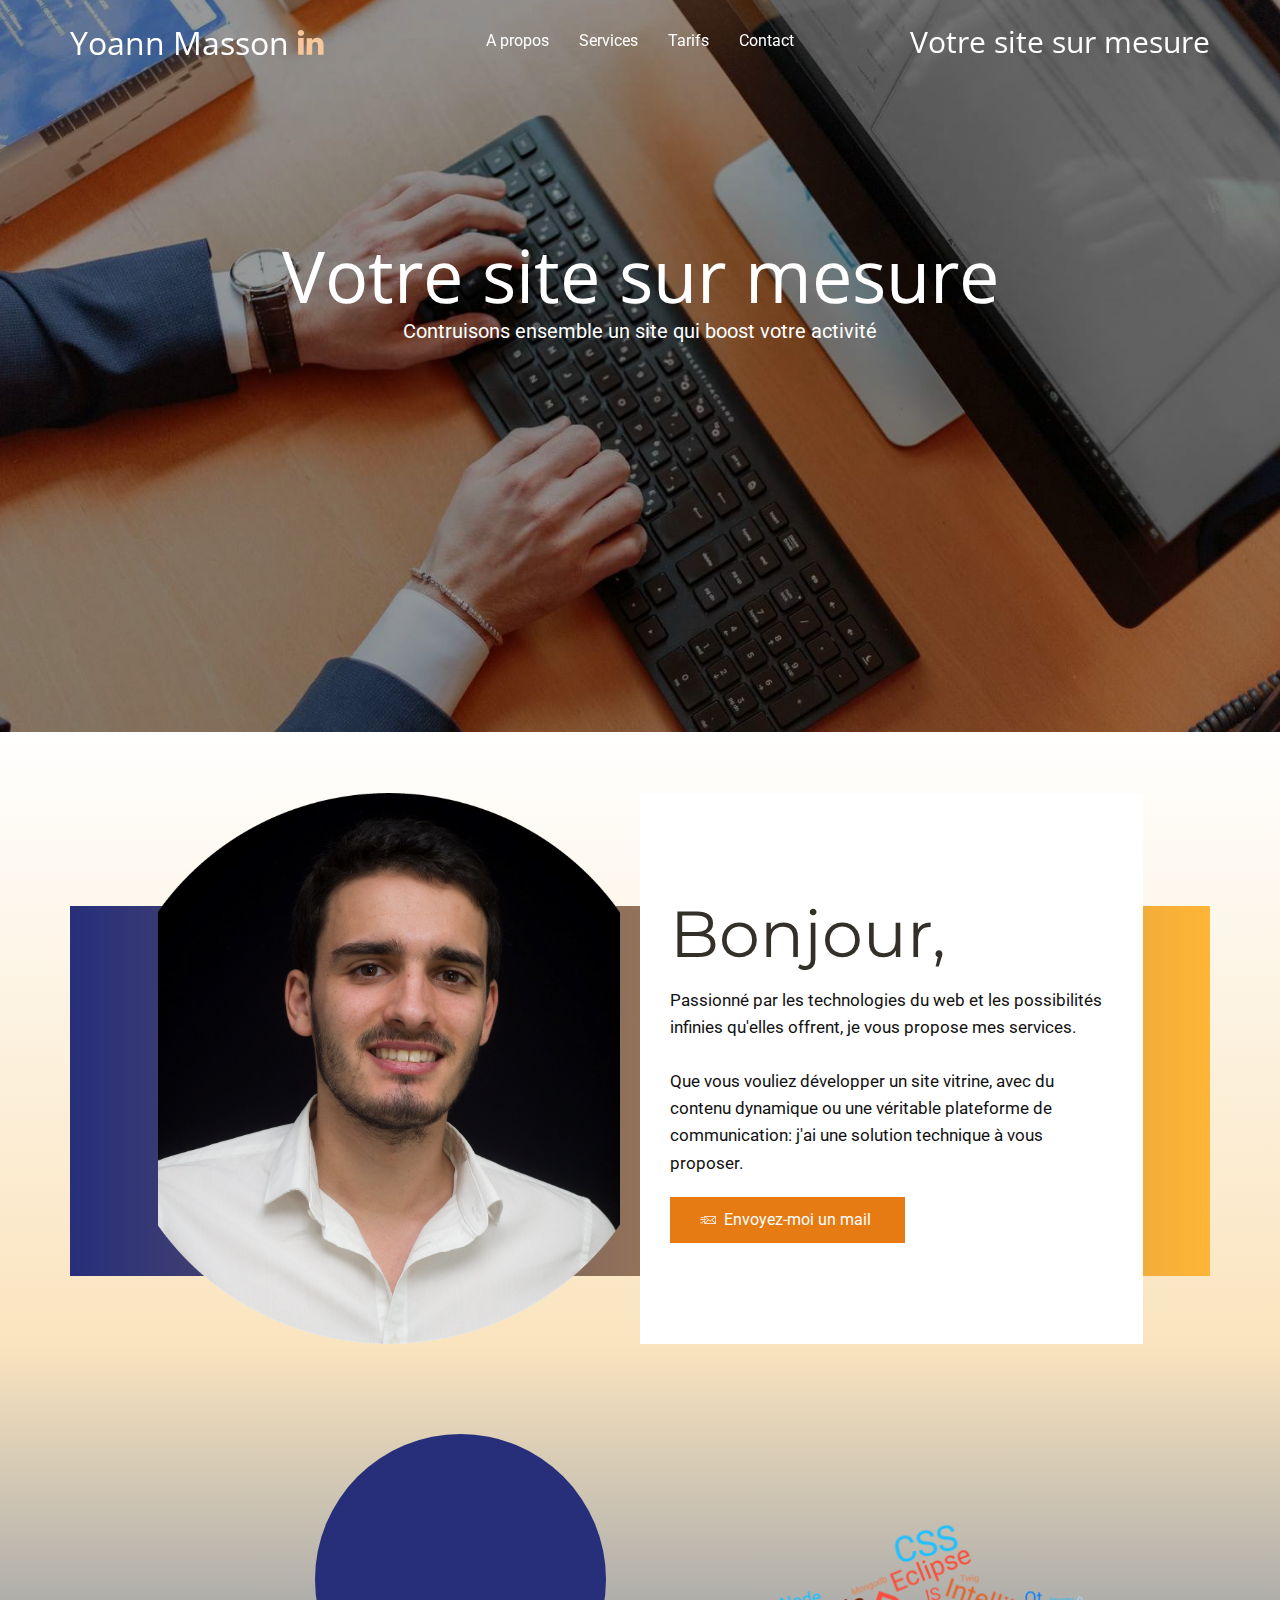
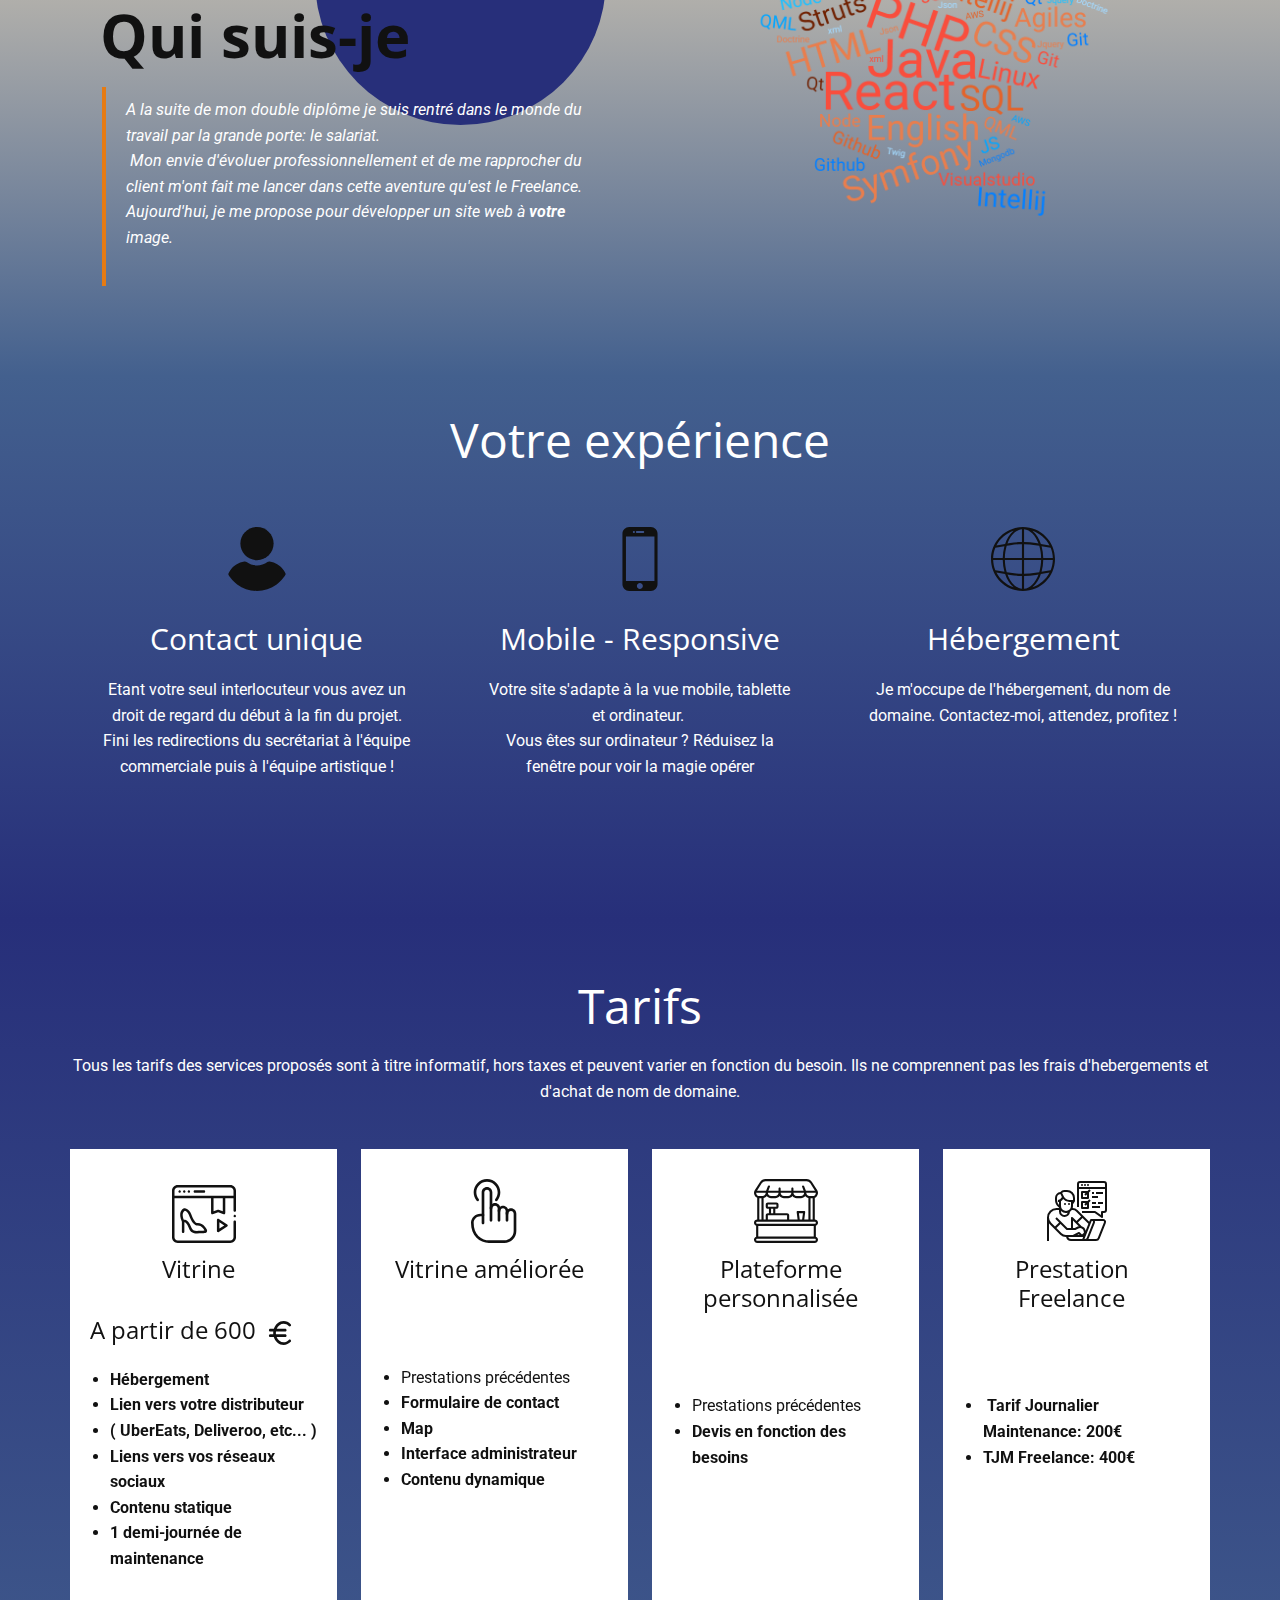
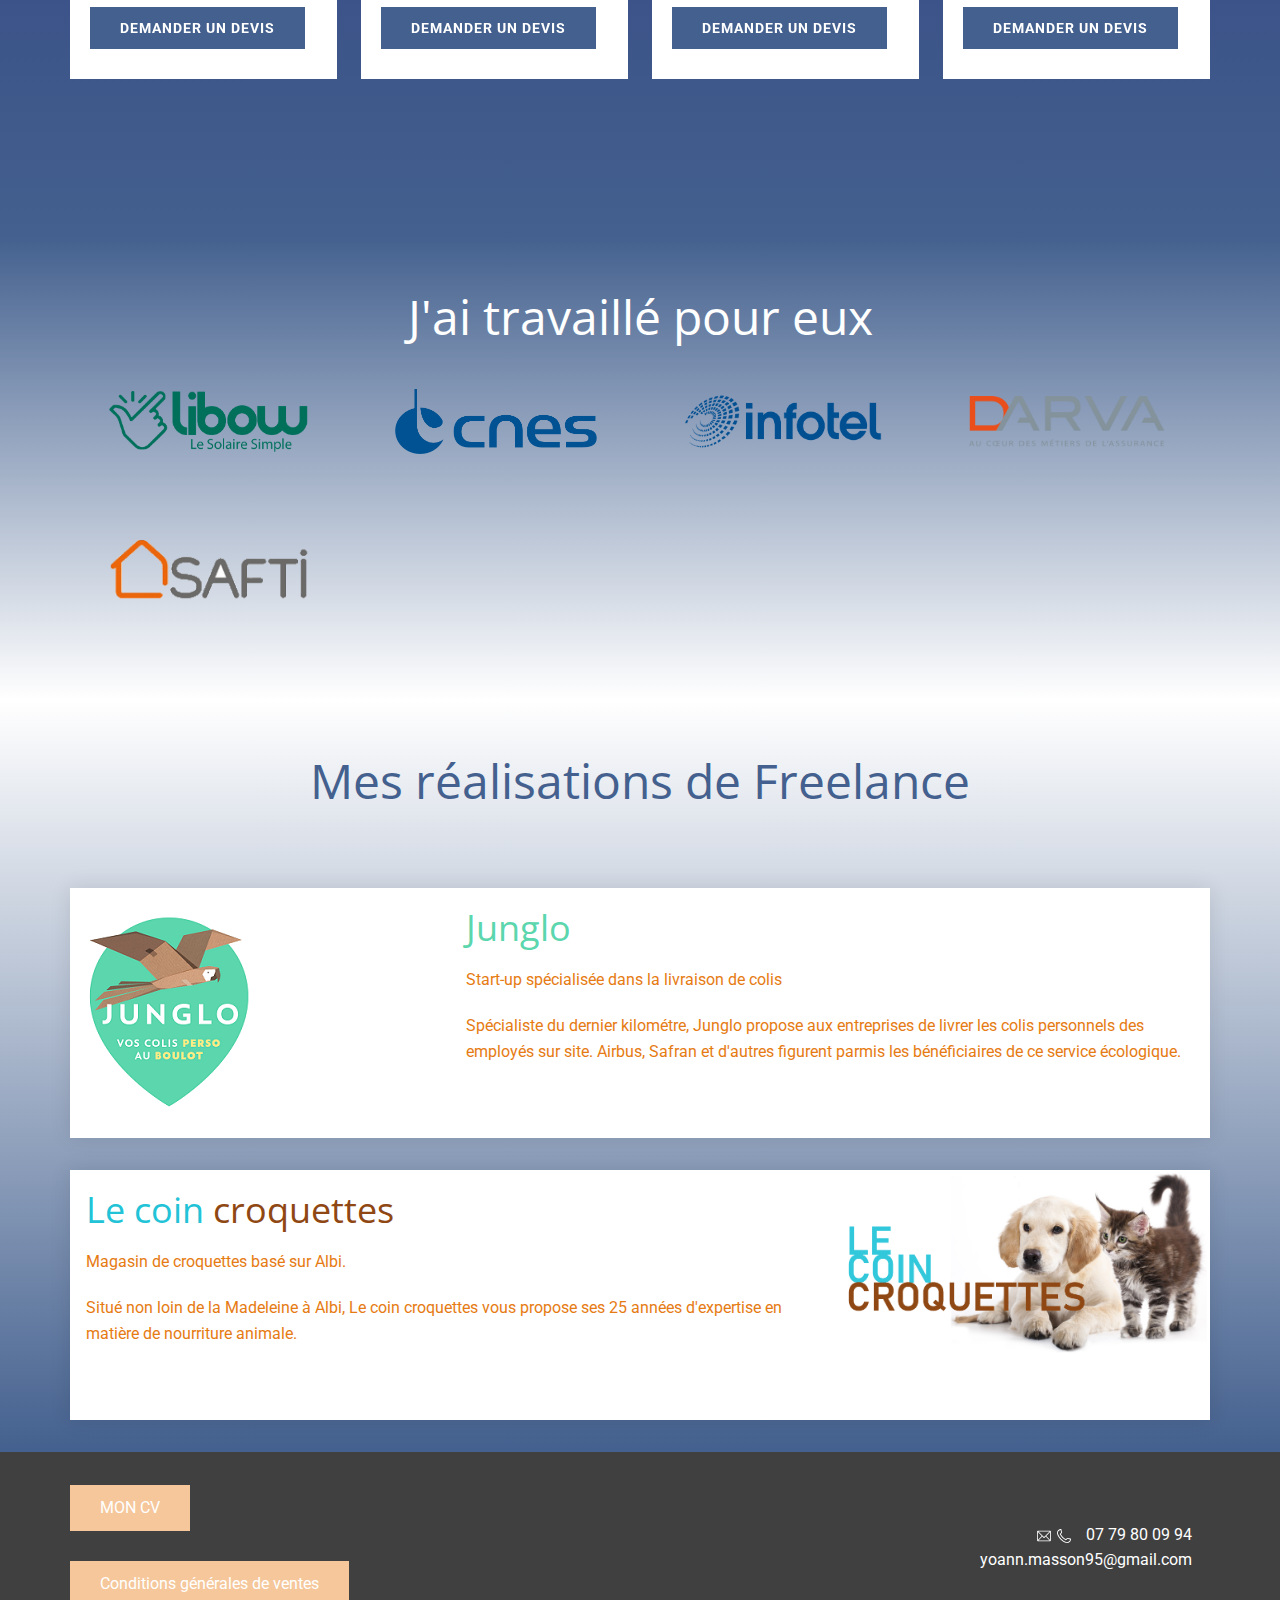
<file: index.html>
<!DOCTYPE html>
<html style="font-size: 16px;">
  <head>
    <meta name="viewport" content="width=device-width, initial-scale=1.0">
    <meta charset="utf-8">
    <meta name="keywords" content="site sur mesure yoann masson">
    <meta name="description" content="">
    <meta name="page_type" content="np-template-header-footer-from-plugin">
    <title>Site-sur-mesure</title>
    <link rel="stylesheet" href="nicepage.css" media="screen">
    <link rel="stylesheet" href="Site-sur-mesure.css" media="screen">
    <link rel="stylesheet" href="card.css" media="screen">
    <script class="u-script" type="text/javascript" src="jquery.js" defer=""></script>
    <script class="u-script" type="text/javascript" src="nicepage.js" defer=""></script>
    <meta name="generator" content="Nicepage 3.0.8, nicepage.com">
    <link id="u-theme-google-font" rel="stylesheet" href="https://fonts.googleapis.com/css?family=Open+Sans:300,300i,400,400i,600,600i,700,700i,800,800i|Roboto:100,100i,300,300i,400,400i,500,500i,700,700i,900,900i">
    <link id="u-page-google-font" rel="stylesheet" href="https://fonts.googleapis.com/css?family=Montserrat:100,100i,200,200i,300,300i,400,400i,500,500i,600,600i,700,700i,800,800i,900,900i|heading-font">

    <script type="application/ld+json">{
		"@context": "http://schema.org",
		"@type": "Organization",
		"name": "YoannMasson",
		"url": "index.html",
		"sameAs": [
				"https://linkedin.com/in/yoann-masson-freelance/"
		]
}</script>
    <meta property="og:title" content="Site-sur-mesure">
    <meta property="og:type" content="website">
    <meta name="theme-color" content="#e67b13">
    <link rel="canonical" href="index.html">
    <meta property="og:url" content="index.html">
  </head>
  <body data-home-page="Site-sur-mesure.html" data-home-page-title="Site-sur-mesure" class="u-body u-overlap u-overlap-contrast u-overlap-transparent"><header class="u-clearfix u-header u-palette-2-base u-sticky u-header" id="sec-a6fa"><div class="u-clearfix u-sheet u-sheet-1">
        <h3 class="u-align-right u-headline u-text u-text-1">
          <a href="/">Votre site sur mesure</a>
        </h3>
        <h3 class="u-align-left u-headline u-text u-text-2">
          <a href="/">Yoann Masson</a>
        </h3>
        <div class="u-social-icons u-spacing-10 u-social-icons-1">
          <a class="u-social-url" target="_blank" href="https://linkedin.com/in/yoann-masson-freelance/"><span class="u-icon u-icon-circle u-social-linkedin u-social-type-logo u-icon-1"><svg class="u-svg-link" preserveAspectRatio="xMidYMin slice" viewBox="0 0 112 112" style=""><use xmlns:xlink="http://www.w3.org/1999/xlink" xlink:href="#svg-57b5"></use></svg><svg xmlns="http://www.w3.org/2000/svg" xmlns:xlink="http://www.w3.org/1999/xlink" version="1.1" xml:space="preserve" class="u-svg-content" viewBox="0 0 112 112" x="0px" y="0px" id="svg-57b5"><path d="M33.8,96.8H14.5v-58h19.3V96.8z M24.1,30.9L24.1,30.9c-6.6,0-10.8-4.5-10.8-10.1c0-5.8,4.3-10.1,10.9-10.1 S34.9,15,35.1,20.8C35.1,26.4,30.8,30.9,24.1,30.9z M103.3,96.8H84.1v-31c0-7.8-2.7-13.1-9.8-13.1c-5.3,0-8.5,3.6-9.9,7.1 c-0.6,1.3-0.6,3-0.6,4.8V97H44.5c0,0,0.3-52.6,0-58h19.3v8.2c2.6-3.9,7.2-9.6,17.4-9.6c12.7,0,22.2,8.4,22.2,26.1V96.8z"></path></svg></span>
          </a>
        </div>
        <nav class="u-menu u-menu-dropdown u-offcanvas u-menu-1">
          <div class="menu-collapse" style="font-size: 1rem; letter-spacing: 0px;">
            <a class="u-border-2 u-border-active-palette-1-base u-border-hover-palette-1-light-1 u-border-no-left u-border-no-right u-border-no-top u-button-style u-custom-left-right-menu-spacing u-custom-padding-bottom u-custom-top-bottom-menu-spacing u-nav-link u-text-active-palette-1-base u-text-body-alt-color u-text-hover-palette-1-base" href="#">
              <svg><use xmlns:xlink="http://www.w3.org/1999/xlink" xlink:href="#menu-hamburger"></use></svg>
              <svg version="1.1" xmlns="http://www.w3.org/2000/svg" xmlns:xlink="http://www.w3.org/1999/xlink"><defs><symbol id="menu-hamburger" viewBox="0 0 16 16" style="width: 16px; height: 16px;"><rect y="1" width="16" height="2"></rect><rect y="7" width="16" height="2"></rect><rect y="13" width="16" height="2"></rect>
</symbol>
</defs></svg>
            </a>
          </div>
          <div class="u-custom-menu u-nav-container">
            <ul class="u-nav u-spacing-30 u-unstyled u-nav-1"><li class="u-nav-item"><a class="u-border-2 u-border-active-palette-1-base u-border-hover-palette-1-light-1 u-border-no-left u-border-no-right u-border-no-top u-button-style u-nav-link u-text-active-palette-1-base u-text-body-alt-color u-text-hover-palette-1-base" href="#about" data-page-id="98689448" style="padding: 6px 0px;">A propos</a>
</li><li class="u-nav-item"><a class="u-border-2 u-border-active-palette-1-base u-border-hover-palette-1-light-1 u-border-no-left u-border-no-right u-border-no-top u-button-style u-nav-link u-text-active-palette-1-base u-text-body-alt-color u-text-hover-palette-1-base" href="#sec-7368" data-page-id="98689448" style="padding: 6px 0px;">Services</a>
</li><li class="u-nav-item"><a class="u-border-2 u-border-active-palette-1-base u-border-hover-palette-1-light-1 u-border-no-left u-border-no-right u-border-no-top u-button-style u-nav-link u-text-active-palette-1-base u-text-body-alt-color u-text-hover-palette-1-base" href="#tarifs" data-page-id="98689448" style="padding: 6px 0px;">Tarifs</a>
</li><li class="u-nav-item"><a class="u-border-2 u-border-active-palette-1-base u-border-hover-palette-1-light-1 u-border-no-left u-border-no-right u-border-no-top u-button-style u-nav-link u-text-active-palette-1-base u-text-body-alt-color u-text-hover-palette-1-base" href="#contact" style="padding: 6px 0px;">Contact</a>
</li></ul>
          </div>
          <div class="u-custom-menu u-nav-container-collapse">
            <div class="u-black u-container-style u-inner-container-layout u-opacity u-opacity-95 u-sidenav">
              <div class="u-sidenav-overflow">
                <div class="u-menu-close"></div>
                <ul class="u-align-center u-nav u-popupmenu-items u-unstyled u-nav-2"><li class="u-nav-item"><a class="u-button-style u-nav-link" href="#about" data-page-id="98689448" style="padding: 6px 0px;">A propos</a>
</li><li class="u-nav-item"><a class="u-button-style u-nav-link" href="#sec-7368" data-page-id="98689448" style="padding: 6px 0px;">Services</a>
</li><li class="u-nav-item"><a class="u-button-style u-nav-link" href="#tarifs" data-page-id="98689448" style="padding: 6px 0px;">Tarifs</a>
</li><li class="u-nav-item"><a class="u-button-style u-nav-link" href="#contact" style="padding: 6px 0px;">Contact</a>
</li></ul>
              </div>
            </div>
            <div class="u-black u-menu-overlay u-opacity u-opacity-70"></div>
          </div>
        </nav>
      </div></header>
    <section class="skrollable u-align-center u-clearfix u-image u-parallax u-shading u-section-1" src="" data-image-width="1600" data-image-height="1067" id="sec-f73b">
      <div class="u-clearfix u-sheet u-sheet-1">
        <h1 class="u-text u-text-body-alt-color u-title u-text-1">Votre site sur mesure</h1>
        <p class="u-large-text u-text u-text-default u-text-variant u-text-2">Contruisons ensemble un site qui boost votre activité</p>
      </div>
    </section>
    <section class="u-align-center u-clearfix u-gradient u-section-2" id="carousel_b216">
      <div class="u-clearfix u-sheet u-valign-bottom-lg u-valign-bottom-xl u-sheet-1">
        <div class="u-container-style u-expanded-width u-gradient u-group u-group-1">
          <div class="u-container-layout u-valign-middle u-container-layout-1"></div>
        </div>
        <div class="u-clearfix u-layout-wrap u-layout-wrap-1">
          <div class="u-gutter-0 u-layout">
            <div class="u-layout-row">
              <div class="u-align-center-xs u-container-style u-layout-cell u-left-cell u-size-30-xl u-size-32-lg u-size-32-md u-size-32-sm u-size-32-xs u-layout-cell-1">
                <div class="u-container-layout u-valign-bottom-lg u-valign-bottom-md u-valign-bottom-xl u-valign-top-sm u-container-layout-2">
                  <img class="u-expand-resize u-expanded-width-lg u-expanded-width-md u-expanded-width-sm u-expanded-width-xl u-image u-image-1" src="images/PHOTO_Rond.png" data-image-width="1600" data-image-height="1571">
                </div>
              </div>
              <div class="u-align-left u-container-style u-layout-cell u-right-cell u-size-28-lg u-size-28-md u-size-28-sm u-size-28-xs u-size-30-xl u-white u-layout-cell-2">
                <div class="u-container-layout u-container-layout-3">
                  <h1 class="u-custom-font u-font-montserrat u-text u-text-palette-5-dark-3 u-text-1">Bonjour,<br>
                  </h1>
                  <p class="u-text u-text-2">Passionné par les technologies du web et les possibilités infinies qu'elles offrent, je vous propose mes services.<br>
                    <br>Que vous vouliez développer un site vitrine, avec du contenu dynamique ou une véritable plateforme de communication: j'ai une solution technique à vous proposer.
                  </p>
                  <a href="mailto:ciuciu@ppo.fr?subject=dxdfxfdxf" class="u-btn u-button-style u-btn-1"><span class="u-icon u-icon-1"><svg xmlns="http://www.w3.org/2000/svg" xmlns:xlink="http://www.w3.org/1999/xlink" version="1.1" xml:space="preserve" class="u-svg-content" viewBox="0 0 345.834 345.834" x="0px" y="0px" style="width: 1em; height: 1em;"><g><path d="M339.798,260.429c0.13-0.026,0.257-0.061,0.385-0.094c0.109-0.028,0.219-0.051,0.326-0.084   c0.125-0.038,0.247-0.085,0.369-0.129c0.108-0.039,0.217-0.074,0.324-0.119c0.115-0.048,0.226-0.104,0.338-0.157   c0.109-0.052,0.22-0.1,0.327-0.158c0.107-0.057,0.208-0.122,0.312-0.184c0.107-0.064,0.215-0.124,0.319-0.194   c0.111-0.074,0.214-0.156,0.321-0.236c0.09-0.067,0.182-0.13,0.27-0.202c0.162-0.133,0.316-0.275,0.466-0.421   c0.027-0.026,0.056-0.048,0.083-0.075c0.028-0.028,0.052-0.059,0.079-0.088c0.144-0.148,0.284-0.3,0.416-0.46   c0.077-0.094,0.144-0.192,0.216-0.289c0.074-0.1,0.152-0.197,0.221-0.301c0.074-0.111,0.139-0.226,0.207-0.34   c0.057-0.096,0.118-0.19,0.171-0.289c0.062-0.115,0.114-0.234,0.169-0.351c0.049-0.104,0.101-0.207,0.146-0.314   c0.048-0.115,0.086-0.232,0.128-0.349c0.041-0.114,0.085-0.227,0.12-0.343c0.036-0.118,0.062-0.238,0.092-0.358   c0.029-0.118,0.063-0.234,0.086-0.353c0.028-0.141,0.045-0.283,0.065-0.425c0.014-0.1,0.033-0.199,0.043-0.3   c0.025-0.249,0.038-0.498,0.038-0.748V92.76c0-4.143-3.357-7.5-7.5-7.5h-236.25c-0.066,0-0.13,0.008-0.196,0.01   c-0.143,0.004-0.285,0.01-0.427,0.022c-0.113,0.009-0.225,0.022-0.337,0.037c-0.128,0.016-0.255,0.035-0.382,0.058   c-0.119,0.021-0.237,0.046-0.354,0.073c-0.119,0.028-0.238,0.058-0.356,0.092c-0.117,0.033-0.232,0.069-0.346,0.107   c-0.117,0.04-0.234,0.082-0.349,0.128c-0.109,0.043-0.216,0.087-0.322,0.135c-0.118,0.053-0.235,0.11-0.351,0.169   c-0.099,0.051-0.196,0.103-0.292,0.158c-0.116,0.066-0.23,0.136-0.343,0.208c-0.093,0.06-0.184,0.122-0.274,0.185   c-0.106,0.075-0.211,0.153-0.314,0.235c-0.094,0.075-0.186,0.152-0.277,0.231c-0.09,0.079-0.179,0.158-0.266,0.242   c-0.099,0.095-0.194,0.194-0.288,0.294c-0.047,0.05-0.097,0.094-0.142,0.145c-0.027,0.03-0.048,0.063-0.074,0.093   c-0.094,0.109-0.182,0.223-0.27,0.338c-0.064,0.084-0.13,0.168-0.19,0.254c-0.078,0.112-0.15,0.227-0.222,0.343   c-0.059,0.095-0.12,0.189-0.174,0.286c-0.063,0.112-0.118,0.227-0.175,0.342c-0.052,0.105-0.106,0.21-0.153,0.317   c-0.049,0.113-0.092,0.23-0.135,0.345c-0.043,0.113-0.087,0.225-0.124,0.339c-0.037,0.115-0.067,0.232-0.099,0.349   c-0.032,0.12-0.066,0.239-0.093,0.36c-0.025,0.113-0.042,0.228-0.062,0.342c-0.022,0.13-0.044,0.26-0.06,0.39   c-0.013,0.108-0.019,0.218-0.027,0.328c-0.01,0.14-0.019,0.28-0.021,0.421c-0.001,0.041-0.006,0.081-0.006,0.122v46.252   c0,4.143,3.357,7.5,7.5,7.5s7.5-3.357,7.5-7.5v-29.595l66.681,59.037c-0.348,0.245-0.683,0.516-0.995,0.827l-65.687,65.687v-49.288   c0-4.143-3.357-7.5-7.5-7.5s-7.5,3.357-7.5,7.5v9.164h-38.75c-4.143,0-7.5,3.357-7.5,7.5s3.357,7.5,7.5,7.5h38.75v43.231   c0,4.143,3.357,7.5,7.5,7.5h236.25c0.247,0,0.494-0.013,0.74-0.037c0.115-0.011,0.226-0.033,0.339-0.049   C339.542,260.469,339.67,260.454,339.798,260.429z M330.834,234.967l-65.688-65.687c-0.042-0.042-0.087-0.077-0.13-0.117   l49.383-41.897c3.158-2.68,3.546-7.412,0.866-10.571c-2.678-3.157-7.41-3.547-10.571-0.866l-84.381,71.59l-98.444-87.158h208.965   V234.967z M185.878,179.888c0.535-0.535,0.969-1.131,1.308-1.765l28.051,24.835c1.418,1.255,3.194,1.885,4.972,1.885   c1.726,0,3.451-0.593,4.853-1.781l28.587-24.254c0.26,0.38,0.553,0.743,0.89,1.08l65.687,65.687H120.191L185.878,179.888z"></path><path d="M7.5,170.676h126.667c4.143,0,7.5-3.357,7.5-7.5s-3.357-7.5-7.5-7.5H7.5c-4.143,0-7.5,3.357-7.5,7.5   S3.357,170.676,7.5,170.676z"></path><path d="M20.625,129.345H77.5c4.143,0,7.5-3.357,7.5-7.5s-3.357-7.5-7.5-7.5H20.625c-4.143,0-7.5,3.357-7.5,7.5   S16.482,129.345,20.625,129.345z"></path><path d="M62.5,226.51h-55c-4.143,0-7.5,3.357-7.5,7.5s3.357,7.5,7.5,7.5h55c4.143,0,7.5-3.357,7.5-7.5S66.643,226.51,62.5,226.51z"></path>
</g></svg><img></span>&nbsp;​&nbsp;Envoyez-moi un mail&nbsp;
                  </a>
                </div>
              </div>
            </div>
          </div>
        </div>
      </div>
    </section>
    <section class="u-align-center u-clearfix u-gradient u-section-3" id="about">
      <div class="u-clearfix u-sheet u-valign-middle u-sheet-1">
        <div class="u-clearfix u-expanded-width u-layout-wrap u-layout-wrap-1">
          <div class="u-layout">
            <div class="u-layout-row">
              <div class="u-container-style u-layout-cell u-left-cell u-size-30 u-layout-cell-1">
                <div class="u-container-layout u-valign-bottom u-container-layout-1">
                  <div class="u-palette-3-base u-shape u-shape-circle u-shape-1"></div>
                  <h2 class="u-text u-text-1">Qui suis-je</h2>
                  <blockquote class="u-text u-text-2">
                    <span class="u-text-body-alt-color">A la suite de mon double diplôme je suis rentré dans le monde du travail par la grande porte: le salariat​.<br>&nbsp;Mon envie d'évoluer professionnellement et de me rapprocher du client m'ont fait me​ lancer dans cette aventure qu'est le Freelance. Aujourd'hui, je me propose pour développer un site web à <b>votre </b>image.<br>
                    </span>
                    <br>
                  </blockquote>
                </div>
              </div>
              <div class="u-container-style u-image u-layout-cell u-right-cell u-size-30 u-image-1">
                <div class="u-container-layout u-container-layout-2"></div>
              </div>
            </div>
          </div>
        </div>
      </div>
    </section>
    <section class="u-align-center u-clearfix u-gradient u-section-4" id="sec-7368">
      <div class="u-clearfix u-sheet u-sheet-1">
        <h1 class="u-text u-text-default u-text-1">Votre expérience</h1>
        <div class="u-expanded-width u-list u-repeater u-list-1">
          <div class="u-align-center u-container-style u-list-item u-repeater-item u-list-item-1">
            <div class="u-container-layout u-similar-container u-valign-top u-container-layout-1"><span class="u-icon u-icon-circle u-icon-1"><svg class="u-svg-link" preserveAspectRatio="xMidYMin slice" viewBox="0 0 460.8 460.8" style=""><use xmlns:xlink="http://www.w3.org/1999/xlink" xlink:href="#svg-3f13"></use></svg><svg xmlns="http://www.w3.org/2000/svg" xmlns:xlink="http://www.w3.org/1999/xlink" version="1.1" xml:space="preserve" class="u-svg-content" viewBox="0 0 460.8 460.8" x="0px" y="0px" id="svg-3f13" style="enable-background:new 0 0 460.8 460.8;"><g><g><path d="M230.432,0c-65.829,0-119.641,53.812-119.641,119.641s53.812,119.641,119.641,119.641s119.641-53.812,119.641-119.641    S296.261,0,230.432,0z"></path>
</g>
</g><g><g><path d="M435.755,334.89c-3.135-7.837-7.314-15.151-12.016-21.943c-24.033-35.527-61.126-59.037-102.922-64.784    c-5.224-0.522-10.971,0.522-15.151,3.657c-21.943,16.196-48.065,24.555-75.233,24.555s-53.29-8.359-75.233-24.555    c-4.18-3.135-9.927-4.702-15.151-3.657c-41.796,5.747-79.412,29.257-102.922,64.784c-4.702,6.792-8.882,14.629-12.016,21.943    c-1.567,3.135-1.045,6.792,0.522,9.927c4.18,7.314,9.404,14.629,14.106,20.898c7.314,9.927,15.151,18.808,24.033,27.167    c7.314,7.314,15.673,14.106,24.033,20.898c41.273,30.825,90.906,47.02,142.106,47.02s100.833-16.196,142.106-47.02    c8.359-6.269,16.718-13.584,24.033-20.898c8.359-8.359,16.718-17.241,24.033-27.167c5.224-6.792,9.927-13.584,14.106-20.898    C436.8,341.682,437.322,338.024,435.755,334.89z"></path>
</g>
</g></svg></span>
              <h3 class="u-text u-text-body-alt-color u-text-2">Contact unique</h3>
              <p class="u-text u-text-body-alt-color u-text-3"> Etant votre seul interlocuteur vous avez un droit de regard du début à la fin du projet. Fini les redirections du secrétariat à l'équipe commerciale puis à l'équipe artistique !</p>
            </div>
          </div>
          <div class="u-align-center u-container-style u-list-item u-repeater-item u-list-item-2">
            <div class="u-container-layout u-similar-container u-valign-top u-container-layout-2"><span class="u-icon u-icon-circle u-icon-2"><svg class="u-svg-link" preserveAspectRatio="xMidYMin slice" viewBox="0 0 503.604 503.604" style=""><use xmlns:xlink="http://www.w3.org/1999/xlink" xlink:href="#svg-2464"></use></svg><svg xmlns="http://www.w3.org/2000/svg" xmlns:xlink="http://www.w3.org/1999/xlink" version="1.1" xml:space="preserve" class="u-svg-content" viewBox="0 0 503.604 503.604" x="0px" y="0px" id="svg-2464" style="enable-background:new 0 0 503.604 503.604;"><g><g><path d="M337.324,0H167.192c-28.924,0-53.5,23.584-53.5,52.5v398.664c0,28.916,24.056,52.44,52.98,52.44l170.412-0.184    c28.92,0,52.58-23.528,52.58-52.448l0.248-398.5C389.908,23.452,366.364,0,337.324,0z M227.68,31.476h49.36    c4.336,0,7.868,3.52,7.868,7.868c0,4.348-3.532,7.868-7.868,7.868h-49.36c-4.348,0-7.868-3.52-7.868-7.868    C219.812,34.996,223.332,31.476,227.68,31.476z M198.02,33.98c2.916-2.912,8.224-2.952,11.136,0c1.46,1.456,2.324,3.5,2.324,5.588    c0,2.048-0.864,4.088-2.324,5.548c-1.452,1.46-3.504,2.32-5.548,2.32c-2.084,0-4.088-0.86-5.588-2.32    c-1.452-1.456-2.28-3.5-2.28-5.548C195.736,37.48,196.568,35.436,198.02,33.98z M250.772,488.008    c-12.984,0-23.544-10.568-23.544-23.548c0-12.984,10.56-23.548,23.544-23.548s23.544,10.564,23.544,23.548    C274.316,477.44,263.752,488.008,250.772,488.008z M365.488,424.908H141.232V74.756h224.256V424.908z"></path>
</g>
</g></svg></span>
              <h3 class="u-text u-text-body-alt-color u-text-4">Mobile - Responsive</h3>
              <p class="u-text u-text-body-alt-color u-text-5"> Votre site s'adapte à la vue mobile, tablette et ordinateur.&nbsp;<br>Vous êtes sur ordinateur ? Réduisez la fenêtre pour voir la magie opérer
              </p>
            </div>
          </div>
          <div class="u-align-center u-container-style u-list-item u-repeater-item u-list-item-3">
            <div class="u-container-layout u-similar-container u-valign-top u-container-layout-3"><span class="u-icon u-icon-circle u-icon-3"><svg class="u-svg-link" preserveAspectRatio="xMidYMin slice" viewBox="0 0 480 480" style=""><use xmlns:xlink="http://www.w3.org/1999/xlink" xlink:href="#svg-67ae"></use></svg><svg xmlns="http://www.w3.org/2000/svg" xmlns:xlink="http://www.w3.org/1999/xlink" version="1.1" xml:space="preserve" class="u-svg-content" viewBox="0 0 480 480" id="svg-67ae"><path d="m240 0c-132.546875 0-240 107.453125-240 240s107.453125 240 240 240 240-107.453125 240-240c-.148438-132.484375-107.515625-239.851562-240-240zm207.566406 324.078125-68.253906 11.777344c7.8125-28.652344 12.03125-58.164063 12.558594-87.855469h71.929687c-.902343 26.117188-6.398437 51.871094-16.234375 76.078125zm-431.367187-76.078125h71.929687c.527344 29.691406 4.746094 59.203125 12.558594 87.855469l-68.253906-11.777344c-9.835938-24.207031-15.332032-49.960937-16.234375-76.078125zm16.234375-92.078125 68.253906-11.777344c-7.8125 28.652344-12.03125 58.164063-12.558594 87.855469h-71.929687c.902343-26.117188 6.398437-51.871094 16.234375-76.078125zm215.566406-27.472656c28.746094.367187 57.421875 2.984375 85.761719 7.832031l28.238281 4.871094c8.675781 29.523437 13.34375 60.078125 13.878906 90.847656h-127.878906zm88.488281-7.9375c-29.238281-4.996094-58.828125-7.695313-88.488281-8.0625v-96c45.863281 4.40625 85.703125 46.398437 108.28125 107.511719zm-104.488281-8.0625c-29.660156.367187-59.242188 3.066406-88.480469 8.0625l-19.800781 3.425781c22.578125-61.128906 62.417969-103.136719 108.28125-107.523438zm-85.753906 23.832031c28.335937-4.847656 57.007812-7.464844 85.753906-7.832031v103.550781h-127.878906c.535156-30.769531 5.203125-61.324219 13.878906-90.847656zm-42.125 111.71875h127.878906v103.550781c-28.746094-.367187-57.421875-2.984375-85.761719-7.832031l-28.238281-4.871094c-8.675781-29.523437-13.34375-60.078125-13.878906-90.847656zm39.390625 111.488281c29.238281 5.003907 58.824219 7.714844 88.488281 8.105469v96c-45.863281-4.410156-85.703125-46.402344-108.28125-107.515625zm104.488281 8.105469c29.660156-.390625 59.242188-3.101562 88.480469-8.105469l19.800781-3.425781c-22.578125 61.128906-62.417969 103.136719-108.28125 107.523438zm85.753906-23.875c-28.335937 4.847656-57.007812 7.464844-85.753906 7.832031v-103.550781h127.878906c-.535156 30.769531-5.203125 61.324219-13.878906 90.847656zm58.117188-111.71875c-.527344-29.691406-4.746094-59.203125-12.558594-87.855469l68.253906 11.777344c9.835938 24.207031 15.332032 49.960937 16.234375 76.078125zm47.601562-93.710938-65.425781-11.289062c-11.761719-38.371094-33.765625-72.808594-63.648437-99.601562 55.878906 18.648437 102.21875 58.457031 129.074218 110.890624zm-269.871094-110.890624c-29.882812 26.792968-51.886718 61.230468-63.648437 99.601562l-65.425781 11.289062c26.855468-52.433593 73.195312-92.242187 129.074218-110.890624zm-129.074218 314.3125 65.425781 11.289062c11.761719 38.371094 33.765625 72.808594 63.648437 99.601562-55.878906-18.648437-102.21875-58.457031-129.074218-110.890624zm269.871094 110.890624c29.882812-26.792968 51.886718-61.230468 63.648437-99.601562l65.425781-11.289062c-26.855468 52.433593-73.195312 92.242187-129.074218 110.890624zm0 0"></path></svg></span>
              <h3 class="u-text u-text-body-alt-color u-text-6">Hébergement</h3>
              <p class="u-text u-text-body-alt-color u-text-7"> Je m'occupe de l'hébergement, du nom de domaine. Contactez-moi, attendez, profitez !</p>
            </div>
          </div>
        </div>
      </div>
    </section>
    <section class="u-align-center u-clearfix u-gradient u-section-5" id="tarifs">
      <div class="u-clearfix u-sheet u-sheet-1">
        <h1 class="u-text u-text-default u-text-1">Tarifs</h1>
        <p class="u-text u-text-body-alt-color u-text-default u-text-2">Tous les tarifs des services proposés sont à titre informatif, hors taxes et peuvent varier en fonction du besoin. Ils ne comprennent pas les frais d'hebergements et d'achat de nom de domaine.</p>
        <div class="u-expanded-width u-list u-repeater u-list-1">
          <div class="u-align-center u-container-style u-list-item u-repeater-item u-video-cover u-white u-list-item-1" data-animation-name="zoomIn" data-animation-duration="1000" data-animation-delay="0" data-animation-direction="">
            <div class="u-container-layout u-similar-container u-valign-top u-container-layout-1"><span class="u-icon u-icon-circle u-icon-1"><svg class="u-svg-link" preserveAspectRatio="xMidYMin slice" viewBox="0 -24 512 512" style=""><use xmlns:xlink="http://www.w3.org/1999/xlink" xlink:href="#svg-7616"></use></svg><svg xmlns="http://www.w3.org/2000/svg" xmlns:xlink="http://www.w3.org/1999/xlink" version="1.1" xml:space="preserve" class="u-svg-content" viewBox="0 -24 512 512" id="svg-7616"><path d="m369.316406 377.503906c-1.625 0-3.257812-.394531-4.742187-1.195312-3.234375-1.746094-5.253907-5.125-5.253907-8.804688v-88.113281c0-3.679687 2.019532-7.058594 5.253907-8.804687 3.242187-1.742188 7.171875-1.570313 10.242187.453124l66.914063 44.058594c2.808593 1.847656 4.5 4.984375 4.5 8.351563 0 3.363281-1.691407 6.5-4.5 8.351562l-66.914063 44.058594c-1.660156 1.09375-3.578125 1.644531-5.5 1.644531zm10.003906-79.558594v51l38.726563-25.5zm0 0"></path><path d="m466.269531 0h-420.539062c-25.214844 0-45.730469 20.515625-45.730469 45.730469v372.464843c0 25.214844 20.515625 45.730469 45.730469 45.730469h420.539062c25.214844 0 45.730469-20.515625 45.730469-45.730469v-124.109374c0-5.523438-4.476562-10-10-10s-10 4.476562-10 10v124.109374c0 14.1875-11.542969 25.730469-25.730469 25.730469h-420.539062c-14.1875 0-25.730469-11.542969-25.730469-25.730469v-312.574218h292.34375v119.25c0 3.253906 1.582031 6.304687 4.242188 8.179687 2.660156 1.871094 6.066406 2.332031 9.132812 1.234375l43.601562-15.640625 43.601563 15.640625c1.097656.394532 2.238281.585938 3.375.585938 2.03125 0 4.046875-.621094 5.753906-1.820313 2.664063-1.875 4.246094-4.925781 4.246094-8.179687v-119.25h65.703125v98.015625c0 5.523437 4.476562 10 10 10s10-4.476563 10-10v-157.90625c0-25.214844-20.515625-45.730469-45.730469-45.730469zm-59.972656 210.660156-33.601563-12.050781c-2.183593-.785156-4.570312-.785156-6.753906 0l-33.601562 12.050781v-105.039062h73.957031zm-386.296875-125.039062v-39.890625c0-14.1875 11.542969-25.730469 25.730469-25.730469h420.539062c14.1875 0 25.730469 11.542969 25.730469 25.730469v39.890625zm0 0"></path><path d="m88.980469 383.398438c5.519531 0 10-4.476563 10-10v-76.042969c.824219-.078125 1.78125-.03125 2.871093.246093 4.910157 1.246094 18.078126 8.5625 34.210938 49.464844 11.128906 28.214844 30.132812 40.253906 63.539062 40.253906 33.230469 0 51.089844-.839843 61.640626-2.890624 4.894531-.953126 19.785156-3.847657 19.785156-19.273438 0-3.4375-2.863282-8.761719-4.957032-12.648438-2.53125-4.703124-6.800781-11.808593-12.777343-18.945312-15.695313-18.742188-35.296875-28.648438-56.6875-28.648438-17.394531 0-36.351563-26.222656-53.378907-73.832031-14.5-40.550781-49.109374-45.652343-50.578124-45.851562-2.445313-.324219-4.882813.261719-6.875 1.589843-.074219.035157-.152344.074219-.234376.113282-19.089843 9.5-46.46875 35.980468-16.558593 106.761718v79.707032c0 5.519531 4.476562 9.996094 10 9.996094zm13.820312-177.6875c6.636719 1.914062 23.300781 8.910156 31.59375 32.101562 20.960938 58.609375 44.578125 87.101562 72.210938 87.101562 30.597656 0 47.65625 28.453126 53.105469 39.449219-11.089844 2.953125-47.386719 2.953125-60.109376 2.953125-25.136718 0-36.898437-7.21875-44.933593-27.589844-14.863281-37.6875-30.894531-57.890624-49-61.769531-2.128907-.457031-4.140625-.652343-6.023438-.652343-1.960937 0-3.785156.210937-5.457031.5625-10.285156-27.394532-15.128906-58.867188 8.613281-72.15625zm0 0"></path><path d="m502 258.671875c-4.199219 0-7.976562-2.691406-9.40625-6.625-1.402344-3.851563-.203125-8.351563 2.9375-10.992187 3.289062-2.765626 8.085938-3.140626 11.746094-.867188 3.488281 2.164062 5.34375 6.414062 4.53125 10.445312-.929688 4.621094-5.097656 8.039063-9.808594 8.039063zm0 0"></path><path d="m255.480469 62.929688h-72.566407c-5.519531 0-10-4.480469-10-10 0-5.523438 4.480469-10 10-10h72.566407c5.523437 0 10 4.476562 10 10-.003907 5.519531-4.480469 10-10 10zm0 0"></path><path d="m97.808594 62.921875c-4.121094 0-7.894532-2.617187-9.347656-6.472656-1.492188-3.949219-.269532-8.578125 3.003906-11.253907 3.234375-2.644531 7.898437-2.984374 11.480468-.84375 3.585938 2.144532 5.496094 6.425782 4.675782 10.53125-.925782 4.617188-5.105469 8.039063-9.8125 8.039063zm0 0"></path><path d="m134.71875 62.921875c-4.132812 0-7.878906-2.621094-9.347656-6.472656-1.511719-3.953125-.269532-8.578125 3.007812-11.253907 3.234375-2.644531 7.890625-2.984374 11.476563-.84375 3.589843 2.144532 5.480469 6.433594 4.664062 10.53125-.917969 4.621094-5.09375 8.039063-9.800781 8.039063zm0 0"></path><path d="m60.910156 62.921875c-4.121094 0-7.90625-2.617187-9.359375-6.472656-1.496093-3.957031-.261719-8.578125 3.015625-11.253907 3.234375-2.644531 7.894532-2.984374 11.480469-.84375 3.578125 2.136719 5.488281 6.441407 4.664063 10.53125-.933594 4.617188-5.082032 8.039063-9.800782 8.039063zm0 0"></path></svg></span>
              <h4 class="u-align-center u-text u-text-3">Vitrine</h4>
              <h4 class="u-align-left u-text u-text-4">A partir de 600&nbsp;&nbsp;<span class="u-icon"><svg xmlns="http://www.w3.org/2000/svg" xmlns:xlink="http://www.w3.org/1999/xlink" version="1.1" xml:space="preserve" class="u-svg-content" viewBox="0 0 432.763 432.762" x="0px" y="0px" style="width: 1em; height: 1em;"><g><path d="M374.363,342.635c-25.563,26.889-58.292,41.7-92.16,41.7c-55.509,0-103.572-38.981-126.192-95.329h154.186   c13.37,0,24.21-10.84,24.21-24.21s-10.84-24.21-24.21-24.21H143.708c-0.952-7.915-1.472-15.989-1.472-24.211   c0-9.274,0.653-18.365,1.871-27.237h166.09c13.37,0,24.21-10.84,24.21-24.21s-10.84-24.211-24.21-24.211H157.299   c23.105-54.698,70.4-92.302,124.904-92.302c33.868,0,66.597,14.812,92.16,41.698c9.203,9.685,24.518,10.083,34.224,0.872   c9.693-9.215,10.077-24.539,0.875-34.229C374.671,20.156,329.478,0,282.209,0c-80.712,0-149.705,58.62-176.478,140.724H40.854   c-13.37,0-24.21,10.84-24.21,24.21s10.84,24.21,24.21,24.21h54.503c-0.981,8.934-1.542,18.007-1.542,27.237   c0,8.192,0.428,16.255,1.211,24.211H40.854c-13.37,0-24.21,10.84-24.21,24.21s10.84,24.21,24.21,24.21h63.916   c26.043,83.691,95.733,143.75,177.433,143.75c47.274,0,92.456-20.161,127.247-56.755c9.208-9.693,8.83-25.015-0.869-34.229   C398.894,332.563,383.566,332.948,374.363,342.635z"></path>
</g></svg><img></span>&nbsp;
              </h4>
              <ul class="u-align-left u-text u-text-5">
                <li><b>Hébergement</b>
                </li>
                <li><b>Lien vers votre distributeur</b>
                </li>
                <li><b>( UberEats, Deliveroo, etc... )</b>
                </li>
                <li><b>Liens vers vos réseaux sociaux</b>
                </li>
                <li><b>Contenu statique</b>
                </li>
                <li><b>1 demi-journée de maintenance</b>
                </li>
              </ul>
              <a href="mailto:yoann.masson95@gmail.com?subject=Demande%20devis%20-%20Vitrine" class="u-btn u-button-style u-hover-palette-1-dark-1 u-palette-2-base u-btn-1">DEMANDER UN DEVIS</a>
            </div>
          </div>
          <div class="u-align-center u-container-style u-list-item u-repeater-item u-video-cover u-white u-list-item-2" data-animation-name="zoomIn" data-animation-duration="1000" data-animation-delay="0" data-animation-direction="">
            <div class="u-container-layout u-similar-container u-valign-top u-container-layout-2"><span class="u-icon u-icon-circle u-icon-3"><svg class="u-svg-link" preserveAspectRatio="xMidYMin slice" viewBox="0 0 24 24" style=""><use xmlns:xlink="http://www.w3.org/1999/xlink" xlink:href="#svg-0f95"></use></svg><svg xmlns="http://www.w3.org/2000/svg" xmlns:xlink="http://www.w3.org/1999/xlink" version="1.1" xml:space="preserve" class="u-svg-content" viewBox="0 0 24 24" id="svg-0f95"><g><path d="m7.5 17c-.276 0-.5-.224-.5-.5v-11.5c0-1.103.897-2 2-2s2 .897 2 2v10.5c0 .276-.224.5-.5.5s-.5-.224-.5-.5v-10.5c0-.552-.448-1-1-1s-1 .448-1 1v11.5c0 .276-.224.5-.5.5z"></path>
</g><g><path d="m13.5 16c-.276 0-.5-.224-.5-.5v-4.5c0-.552-.448-1-1-1s-1 .448-1 1c0 .276-.224.5-.5.5s-.5-.224-.5-.5c0-1.103.897-2 2-2s2 .897 2 2v4.5c0 .276-.224.5-.5.5z"></path>
</g><g><path d="m16.5 16c-.276 0-.5-.224-.5-.5v-3.5c0-.552-.448-1-1-1s-1 .448-1 1c0 .276-.224.5-.5.5s-.5-.224-.5-.5c0-1.103.897-2 2-2s2 .897 2 2v3.5c0 .276-.224.5-.5.5z"></path>
</g><g><path d="m15.5 24h-5.787c-1.683 0-3.419-.733-4.646-1.961-1.354-1.355-2.069-3.288-2.066-5.588.001-1.902 1.592-3.451 3.545-3.451h.954c.276 0 .5.224.5.5s-.224.5-.5.5h-.954c-1.402 0-2.544 1.101-2.545 2.452-.002 2.058.595 3.699 1.773 4.88 1.229 1.23 2.84 1.668 3.939 1.668h5.787c1.93 0 3.5-1.57 3.5-3.5v-6.5c0-.552-.448-1-1-1s-1 .448-1 1c0 .276-.224.5-.5.5s-.5-.224-.5-.5c0-1.103.897-2 2-2s2 .897 2 2v6.5c0 2.481-2.019 4.5-4.5 4.5z"></path>
</g><g><path d="m12.5 8.32c-.111 0-.224-.037-.316-.113-.214-.175-.245-.489-.07-.703.579-.71.886-1.576.886-2.504 0-2.206-1.794-4-4-4s-4 1.794-4 4c0 .928.307 1.794.887 2.504.175.214.144.528-.07.703-.213.176-.528.144-.703-.07-.729-.891-1.114-1.976-1.114-3.137 0-2.757 2.243-5 5-5s5 2.243 5 5c0 1.161-.385 2.246-1.113 3.137-.099.121-.242.183-.387.183z"></path>
</g></svg></span>
<h4 class="u-align-center u-text u-text-6">Vitrine améliorée</h4>
<h4 class="u-align-left u-text u-text-10">&nbsp;</h4>
              <ul class="u-align-left u-text u-text-8">
                <li>Prestations précédentes</li>
                <li><b><b>Formulaire de contact</b></b>
                </li>
                <li><b>Map</b>
                </li>
                <li><b>Interface administrateur</b>
                </li>
                <li><b>Contenu dynamique</b>
                </li>
              </ul>
              <a href="mailto:yoann.masson95@gmail.com?subject=Demande%20devis%20-%20Vitrine%20ameliore" class="u-btn u-button-style u-hover-palette-1-dark-1 u-palette-2-base u-btn-2">DEMANDER UN DEVIS</a>
            </div>
          </div>
          <div class="u-align-center u-container-style u-list-item u-repeater-item u-video-cover u-white u-list-item-3" data-animation-name="zoomIn" data-animation-duration="1000" data-animation-delay="0" data-animation-direction="">
            <div class="u-container-layout u-similar-container u-valign-top u-container-layout-3"><span class="u-icon u-icon-circle u-icon-5"><svg class="u-svg-link" preserveAspectRatio="xMidYMin slice" viewBox="0 0 60 60" style=""><use xmlns:xlink="http://www.w3.org/1999/xlink" xlink:href="#svg-711a"></use></svg><svg xmlns="http://www.w3.org/2000/svg" xmlns:xlink="http://www.w3.org/1999/xlink" version="1.1" xml:space="preserve" class="u-svg-content" viewBox="0 0 60 60" id="svg-711a" style="color: currentcolor;"><g id="Page-1" fill="none" fill-rule="evenodd"><g id="038---Market-Stall" fill="currentColor" fill-rule="nonzero"><path id="Shape" d="m58.542 16.532c.933889-.9382433 1.4581232-2.208199 1.458-3.532-.002641-.8427643-.2454618-1.6673144-.7-2.377l-4.984-7.835c-1.0994693-1.73088877-3.0054461-2.78189023-5.056-2.788h-38.52c-2.04860987.00566975-3.95318412 1.05463673-5.053 2.783l-4.987 7.841c-.45466125.7092595-.69750119 1.5335276-.7 2.376.00075979 1.3285244.5287412 2.6024414 1.468 3.542.44337669.434393.96262381.7838341 1.532 1.031v20.427c-1.45943726-.0027654-2.70808095 1.0474881-2.95538732 2.485822-.24730638 1.4383339.57883984 2.8453257 1.95538732 3.330178v10.368c-1.37654748.4848523-2.2026937 1.8918441-1.95538732 3.330178.24730637 1.4383339 1.49595006 2.4885874 2.95538732 2.485822h54c1.4594373.0027654 2.7080809-1.0474881 2.9553873-2.485822s-.5788398-2.8453257-1.9553873-3.330178v-10.368c1.3765475-.4848523 2.2026937-1.8918441 1.9553873-3.330178s-1.49595-2.4885874-2.9553873-2.485822v-20.428c.5730969-.2497748 1.095691-.6022378 1.542-1.04zm-1.414-1.414c-.5648207.5637895-1.3299525.8809165-2.128.882h-3c-1.6568542 0-3-1.3431458-3-3h9c-.0001949.7933272-.3135769 1.5545005-.872 2.118zm-9.995 22.882.859-6.876c.0355602-.2845624-.05276-.570697-.2425222-.7857099-.1897623-.2150129-.4627022-.3382092-.7494778-.3382901h-6c-.2867756.0000809-.5597155.1232772-.7494778.3382901-.1897622.2150129-.2780824.5011475-.2425222.7857099l.859 6.876h-7.867v-4c0-1.1045695-.8954305-2-2-2h-11v-4h1c1.1045695 0 2-.8954305 2-2v-2c0-1.1045695-.8954305-2-2-2h-8c-1.1045695 0-2 .8954305-2 2v2c0 1.1045695.8954305 2 2 2h1v4h-1c-1.1045695 0-2 .8954305-2 2v4h-2v-20.1c1.2034999-.2520679 2.2717013-.9392774 3-1.93.9360662 1.2725895 2.4202258 2.0258005 4 2.03h4c1.5799521-.0044337 3.0641457-.758033 4-2.031.9358543 1.272967 2.4200479 2.0265663 4 2.031h4c1.5799521-.0044337 3.0641457-.758033 4-2.031.9358543 1.272967 2.4200479 2.0265663 4 2.031h4c1.5799521-.0044337 3.0641457-.758033 4-2.031.7282987.9907226 1.7965001 1.6779321 3 1.93v20.101zm-5-6h3.734l-.75 6h-2.234zm-23.133-6h-6v-2h8v2zm-3 2h2v4h-2zm-1 6h16v4h-18v-4zm32-21c0 1.6568542-1.3431458 3-3 3h-4c-1.6568542 0-3-1.3431458-3-3zm-12 0c0 1.6568542-1.3431458 3-3 3h-4c-1.6568542 0-3-1.3431458-3-3zm-22 0h10c0 1.6568542-1.3431458 3-3 3h-4c-1.6568542 0-3-1.3431458-3-3zm-5.623-9.148c.73212477-1.15011909 1.99963444-1.84813512 3.363-1.852h38.52c1.3654064.00393141 2.6344861.70407434 3.366 1.857l4.547 7.143h-8.5l-1.744-4.372c-.2054499-.51307252-.7879275-.7624499-1.301-.55699998-.5130725.20544993-.7624499.78792745-.557 1.30099998l1.452 3.628h-9.523v-2c0-.55228475-.4477153-1-1-1s-1 .44771525-1 1v2h-10v-2c0-.55228475-.4477153-1-1-1s-1 .44771525-1 1v2h-9.523l1.452-3.628c.1329028-.33189973.0786437-.70949053-.1423385-.9905376-.2209823-.28104707-.575115-.42285267-.929-.372s-.6537587.28663787-.7866615.6185376l-1.748 4.372h-8.5zm-5.37700603 9.148h9.00000603c0 1.6568542-1.34314575 3-3 3h-3c-.796138.0015971-1.56012802-.3139606-2.12308373-.8769163s-.87851334-1.3269457-.8769223-2.1230837zm3.00000603 5h2v20h-2zm51 36h-52v-10h52zm1 4h-54c-.55228475 0-1-.4477153-1-1s.44771525-1 1-1h54c.5522847 0 1 .4477153 1 1s-.4477153 1-1 1zm1-17c0 .5522847-.4477153 1-1 1h-54c-.55228475 0-1-.4477153-1-1s.44771525-1 1-1h54c.5522847 0 1 .4477153 1 1zm-3-3h-2v-20h2z"></path>
</g>
</g></svg></span>
              <h4 class="u-align-center u-text u-text-9">Plateforme personnalisée</h4>
              <h4 class="u-align-left u-text u-text-10">&nbsp;</h4>
              <ul class="u-align-left u-text u-text-11">
                <li>Prestations précédentes</li>
                <li><b>Devis en fonction des besoins</b>
                </li>
              </ul>
              <a href="mailto:yoann.masson95@gmail.com?subject=Demande%20devis%20-%20plateforme" class="u-btn u-button-style u-hover-palette-1-dark-1 u-palette-2-base u-btn-3">DEMANDER UN DEVIS</a>
            </div>
          </div>
          <div class="u-container-style u-custom-background u-list-item u-repeater-item u-white u-list-item-4" data-animation-name="zoomIn" data-animation-duration="1000" data-animation-delay="0" data-animation-direction="">
            <div class="u-container-layout u-similar-container u-valign-top u-container-layout-4"><span class="u-icon u-icon-circle u-icon-6"><svg class="u-svg-link" preserveAspectRatio="xMidYMin slice" viewBox="0 0 512 512" style=""><use xmlns:xlink="http://www.w3.org/1999/xlink" xlink:href="#svg-8f54"></use></svg><svg xmlns="http://www.w3.org/2000/svg" xmlns:xlink="http://www.w3.org/1999/xlink" version="1.1" xml:space="preserve" class="u-svg-content" viewBox="0 0 512 512" id="svg-8f54"><circle cx="160" cy="200" r="8"></circle><circle cx="192" cy="200" r="8"></circle><path d="M464.36719,320H368a7.99975,7.99975,0,0,0-7.42773,5.02881l-6.92261,17.3064-93.93384-93.93287A55.59859,55.59859,0,0,0,221.648,232.03723,55.8021,55.8021,0,0,0,224,216V202.42188L238.624,180.486l.02051-.03088.01172-.01758-.00073-.00049A7.95976,7.95976,0,0,0,240,176V152a64.07239,64.07239,0,0,0-64-64H153.88867a36.70483,36.70483,0,0,0-30.58789,16.23291A48.06407,48.06407,0,0,0,80,152v16a72.3475,72.3475,0,0,0,28.7998,57.60059L112,228.00049V232H91.88184A75.96767,75.96767,0,0,0,16,307.88232V496H32V354.47205a77.02815,77.02815,0,0,0,6.22461,7.067l83.71582,83.71582A63.58247,63.58247,0,0,0,167.19629,464h1.60864A40.068,40.068,0,0,0,208,496H407.751a31.84664,31.84664,0,0,0,29.71093-20.11523l49.18848-122.9712A23.99941,23.99941,0,0,0,464.36719,320ZM325.07324,413.77625l-.03906-.23475a44.77,44.77,0,0,0-32.02295-35.84423L263.314,348,300,311.314l47.18457,47.18409ZM270,377.31372a44.94419,44.94419,0,0,0-9.375,3.42944L238.11133,392H224V331.31348ZM128,255.13849a55.93563,55.93563,0,0,0,54.06445,15.071A27.99531,27.99531,0,0,1,128,260ZM168,256a40.04552,40.04552,0,0,1-40-40V177.42639a46.65323,46.65323,0,0,0,16.8877-17.41907A65.48188,65.48188,0,0,0,195.77734,184H208v32A40.04552,40.04552,0,0,1,168,256ZM153.88867,104H176a48.054,48.054,0,0,1,48,48v16H195.77734a49.61693,49.61693,0,0,1-44.62207-27.57764l-14.019-28.03808A20.80306,20.80306,0,0,1,153.88867,104ZM96,168V152a32.05042,32.05042,0,0,1,27.23242-31.64551l11.82349,23.64569-3.47779,6.95587A30.66553,30.66553,0,0,1,104,168v16a47.46569,47.46569,0,0,0,8-.70117v23.84888A56.29682,56.29682,0,0,1,96,168ZM32,307.88232A59.95027,59.95027,0,0,1,91.88184,248H112v12a43.99681,43.99681,0,0,0,87.95044,1.952A56.44821,56.44821,0,0,0,213.91675,248h6.20141a39.73587,39.73587,0,0,1,28.28321,11.71582L288.686,300,252,336.686l-30.34277-30.34278A8.0001,8.0001,0,0,0,208,312v80H179.31348L93.65723,306.34326,82.34277,317.65674,112.686,348,79.99976,380.68628l-30.4607-30.46069A59.48817,59.48817,0,0,1,32,307.88232ZM133.25488,433.94141,91.31372,392.00024,124,359.314l46.34277,46.34278A8.00076,8.00076,0,0,0,176,408h64a7.99934,7.99934,0,0,0,3.57812-.84473l24.20313-12.10156A28.927,28.927,0,0,1,309.251,416.17236l2.18066,13.082L296,444.68652l-18.34277-18.34326a8.00065,8.00065,0,0,0-9.23535-1.49853L222.11133,448h-54.915A47.68384,47.68384,0,0,1,133.25488,433.94141ZM276.686,448h-18.7981l12.532-6.26611Zm-91.31495,16h119.6128l-6.40015,16H208A24.04166,24.04166,0,0,1,185.37109,464Zm130.44532,16L373.416,336h2.95117a8.00061,8.00061,0,0,1,7.42773,10.97119L334.60645,469.94238A15.923,15.923,0,0,1,319.751,480ZM471.79492,346.97119,422.60645,469.94238A15.923,15.923,0,0,1,407.751,480H347.46a32.508,32.508,0,0,0,2.00195-4.11523l49.18848-122.9712A23.966,23.966,0,0,0,398.99121,336h65.376a8.00061,8.00061,0,0,1,7.42773,10.97119Z"></path><path d="M472,16H280a24.02718,24.02718,0,0,0-24,24V224h16V80H480V248a8.00917,8.00917,0,0,1-8,8H456a8.00008,8.00008,0,0,0-8,8v24.45459l-43.35059-30.96436A7.99806,7.99806,0,0,0,400,256H296v16H397.43652l53.91407,38.50977A7.99952,7.99952,0,0,0,464,304V272h8a24.02718,24.02718,0,0,0,24-24V40A24.02718,24.02718,0,0,0,472,16ZM272,64V40a8.00917,8.00917,0,0,1,8-8H472a8.00917,8.00917,0,0,1,8,8V64Z"></path><circle cx="296" cy="48" r="8"></circle><circle cx="320" cy="48" r="8"></circle><circle cx="344" cy="48" r="8"></circle><path d="M296,160h48a8.00008,8.00008,0,0,0,8-8V107.314l13.65723-13.65722L354.34277,82.34326,340.686,96H296a8.00008,8.00008,0,0,0-8,8v48A8.00008,8.00008,0,0,0,296,160Zm8-48h20.686l-10.34327,10.34326,11.31446,11.31348L336,123.314V144H304Z"></path><rect x="376" y="104" width="16" height="16"></rect><rect x="408" y="104" width="56" height="16"></rect><rect x="376" y="136" width="48" height="16"></rect><path d="M288,232a8.00008,8.00008,0,0,0,8,8h48a8.00008,8.00008,0,0,0,8-8V187.314l13.65723-13.65722-11.31446-11.31348L340.686,176H296a8.00008,8.00008,0,0,0-8,8Zm16-40h20.686l-10.34327,10.34326,11.31446,11.31348L336,203.314V224H304Z"></path><rect x="376" y="184" width="32" height="16"></rect><rect x="424" y="184" width="40" height="16"></rect><rect x="376" y="216" width="64" height="16"></rect></svg></span>
              <h4 class="u-align-center u-text u-text-12">Prestation<br>Freelance
              </h4>
              <h4 class="u-align-left u-text u-text-13">&nbsp;</h4>
              <ul class="u-align-left u-text u-text-14">
                <li style=""><b>&nbsp;Tarif Journalier Maintenance: 200€</b>
                </li>
                <li style=""><b>TJM Freelance: 400€</b>
                </li>
              </ul>
              <a href="mailto:yoann.masson95@gmail.com?subject=Demande%20devis%20-%20Freelance" class="u-btn u-button-style u-hover-palette-1-dark-1 u-palette-2-base u-btn-4">DEMANDER UN DEVIS</a>
            </div>
          </div>
        </div>
      </div>
    </section>
    <section class="u-align-center u-clearfix u-gradient u-section-6" id="sec-4751">
      <div class="u-clearfix u-sheet u-sheet-1">
        <h1 class="u-text u-text-body-alt-color u-text-1">J'ai travaillé pour eux</h1>
        <div class="u-expanded-width u-list u-repeater u-list-1">
          <div class="u-container-style u-custom-background u-list-item u-repeater-item u-list-item-1">
            <div class="u-container-layout u-similar-container u-valign-middle u-container-layout-1">
              <img alt="" class="u-expanded-width-xs u-image u-image-contain u-image-round u-image-1" data-image-width="1250" data-image-height="375" src="images/logo-libow-vert-tropical-baseline.png" data-animation-name="zoomIn" data-animation-duration="1000" data-animation-delay="500" data-animation-direction="">
            </div>
          </div>
          <div class="u-container-style u-custom-background u-list-item u-repeater-item u-list-item-2">
            <div class="u-container-layout u-similar-container u-valign-middle u-container-layout-2">
              <img alt="" class="u-expanded-width-xs u-image u-image-contain u-image-round u-image-2" data-image-width="800" data-image-height="257" src="images/Logo-CNES-horizontal.png" data-animation-name="zoomIn" data-animation-duration="1000" data-animation-delay="500" data-animation-direction="">
            </div>
          </div>
          <div class="u-container-style u-list-item u-repeater-item u-list-item-3">
            <div class="u-container-layout u-similar-container u-valign-middle u-container-layout-3">
              <img alt="" class="u-expanded-width-xs u-image u-image-contain u-image-round u-image-3" data-image-width="591" data-image-height="182" src="images/logo1.png" data-animation-name="zoomIn" data-animation-duration="1000" data-animation-delay="500" data-animation-direction="">
            </div>
          </div>
          <div class="u-container-style u-list-item u-repeater-item u-list-item-4">
            <div class="u-container-layout u-similar-container u-valign-middle u-container-layout-4">
              <img alt="" class="u-expanded-width-xs u-image u-image-contain u-image-round u-image-4" data-image-width="530" data-image-height="132" src="images/logo768.png" data-animation-name="zoomIn" data-animation-duration="1000" data-animation-delay="500" data-animation-direction="">
            </div>
          </div>
      
          <div class="u-container-style u-list-item u-repeater-item u-list-item-4">
            <div class="u-container-layout u-similar-container u-valign-middle u-container-layout-4">
              <img alt="" class="u-expanded-width-xs u-image u-image-contain u-image-round u-image-4" data-image-width="530" data-image-height="132" src="images/safti_logo.png" data-animation-name="zoomIn" data-animation-duration="1000" data-animation-delay="500" data-animation-direction="">
            </div>
          </div>
        </div>
      </div>
    </section>

    <section class="u-align-center u-clearfix u-gradient u-section-6 bg-white-to-footer" id="realisation">
      <div class="u-clearfix u-sheet u-sheet-1 ">
        <h1 id="real-h1" class="u-text u-text-1">Mes réalisations de Freelance</h1>
        <div class="realisation">
          <a href="https://www.junglo.io" target="_blank" class="card card_left">
            <div class="card_img">
              <img src="images/logo_junglo.png">
            </div>
            <div class="card_txt">
              <h2 class="card__title"><span class="green_junglo">Junglo</span></h2>
              <div class="card__subtitle"><p class="u-text">Start-up spécialisée dans la livraison de colis</p></div>
              <p class="card__description u-text">
                Spécialiste du dernier kilométre, Junglo propose aux entreprises de livrer les colis personnels des employés sur site. Airbus, Safran et d'autres figurent parmis les bénéficiaires de ce service écologique.
              </p>
              <div class="hover_card"><h1 class="v-align">Visiter Junglo.io</h1></div>
            </div>
          </a>
          <a href="https://le-coin-croquettes.fr" target="_blank" class="card card_right">    
            <div class="card_txt">
              <div class="hover_card left"><h1 class="v-align">Visiter Le-coin-croquettes.fr</h1></div>
              <h2 class="card__title"><span class="blue_croquettes">Le coin</span> <span class="brown_croquettes">croquettes</span></h2>
              <div class="card__subtitle"><p class="u-text"></p>Magasin de croquettes basé sur Albi.</p></div>
              <p class="card__description u-text">
                Situé non loin de la Madeleine à Albi, Le coin croquettes vous propose ses 25 années d'expertise en matière de nourriture animale. 
              </p>
            </div>
            <div class="card-img">
              <img src="images/le-coin-croquettes.png">
            </div>
          </a>
        </div>
      </div>  
    </section>
    
    
    <footer class="u-align-center u-clearfix u-footer u-grey-75 u-footer" id="sec-161d"><div class="u-clearfix u-sheet u-sheet-1">
      <p class="u-align-right u-small-text u-text u-text-variant u-text-1"><span class="u-icon u-icon-1"><svg xmlns="http://www.w3.org/2000/svg" xmlns:xlink="http://www.w3.org/1999/xlink" version="1.1" xml:space="preserve" class="u-svg-content" viewBox="0 0 512 512" x="0px" y="0px" style="width: 1em; height: 1em;"><g><g><path d="M467,61H45C20.218,61,0,81.196,0,106v300c0,24.72,20.128,45,45,45h422c24.72,0,45-20.128,45-45V106    C512,81.28,491.872,61,467,61z M460.786,91L256.954,294.833L51.359,91H460.786z M30,399.788V112.069l144.479,143.24L30,399.788z     M51.213,421l144.57-144.57l50.657,50.222c5.864,5.814,15.327,5.795,21.167-0.046L317,277.213L460.787,421H51.213z M482,399.787    L338.213,256L482,112.212V399.787z"></path>
</g>
</g></svg><img></span>&nbsp;​&nbsp;<font style="font-size: 1rem;"></font><span class="u-icon u-icon-2"><svg xmlns="http://www.w3.org/2000/svg" xmlns:xlink="http://www.w3.org/1999/xlink" version="1.1" xml:space="preserve" class="u-svg-content" viewBox="0 0 512.021 512.021" style="width: 1em; height: 1em;"><g><path d="m367.988 512.021c-16.528 0-32.916-2.922-48.941-8.744-70.598-25.646-136.128-67.416-189.508-120.795s-95.15-118.91-120.795-189.508c-8.241-22.688-10.673-46.108-7.226-69.612 3.229-22.016 11.757-43.389 24.663-61.809 12.963-18.501 30.245-33.889 49.977-44.5 21.042-11.315 44.009-17.053 68.265-17.053 7.544 0 14.064 5.271 15.645 12.647l25.114 117.199c1.137 5.307-.494 10.829-4.331 14.667l-42.913 42.912c40.482 80.486 106.17 146.174 186.656 186.656l42.912-42.913c3.838-3.837 9.361-5.466 14.667-4.331l117.199 25.114c7.377 1.581 12.647 8.101 12.647 15.645 0 24.256-5.738 47.224-17.054 68.266-10.611 19.732-25.999 37.014-44.5 49.977-18.419 12.906-39.792 21.434-61.809 24.663-6.899 1.013-13.797 1.518-20.668 1.519zm-236.349-479.321c-31.995 3.532-60.393 20.302-79.251 47.217-21.206 30.265-26.151 67.49-13.567 102.132 49.304 135.726 155.425 241.847 291.151 291.151 34.641 12.584 71.866 7.64 102.132-13.567 26.915-18.858 43.685-47.256 47.217-79.251l-95.341-20.43-44.816 44.816c-4.769 4.769-12.015 6.036-18.117 3.168-95.19-44.72-172.242-121.772-216.962-216.962-2.867-6.103-1.601-13.349 3.168-18.117l44.816-44.816z"></path>
</g></svg><img></span>
        <font style="font-size: 1rem;">&nbsp;​&nbsp; 07 79 80 09 94<br>yoann.masson95@gmail.com<br>
        </font>
        <br>
      </p>
      <a href="files/Masson_Yoann_CV.pdf" class="u-btn u-button-style u-file-link u-text-body-alt-color u-btn-1" target="_blank">MON CV</a>
      <a href="files/CGV.pdf" class="u-btn u-button-style u-file-link u-text-body-alt-color u-btn-2" target="_blank">Conditions générales de ventes</a>
    </div></footer>
   <span style="height: 64px; width: 64px; margin-left: 0px; margin-right: auto; margin-top: 0px; background-image: none; right: 20px; bottom: 20px" class="u-back-to-top u-icon u-icon-circle u-opacity u-opacity-85 u-palette-1-base u-spacing-15" data-href="#">
        <svg class="u-svg-link" preserveAspectRatio="xMidYMin slice" viewBox="0 0 551.13 551.13"><use xmlns:xlink="http://www.w3.org/1999/xlink" xlink:href="#svg-1d98"></use></svg>
        <svg class="u-svg-content" enable-background="new 0 0 551.13 551.13" viewBox="0 0 551.13 551.13" xmlns="http://www.w3.org/2000/svg" id="svg-1d98"><path d="m275.565 189.451 223.897 223.897h51.668l-275.565-275.565-275.565 275.565h51.668z"></path></svg>
    </span>
  </body>
</html>
</file>
<file: Site-sur-mesure.css>
.u-section-1 {
  background-image: linear-gradient(0deg, rgba(0,0,0,0.4), rgba(0,0,0,0.4)), url("images/workspace_old.jpeg");
}

.u-section-1 .u-sheet-1 {
  min-height: 732px;
}

.u-section-1 .u-text-1 {
  width: 720px;
  margin: 236px auto 0;
}

.u-section-1 .u-text-2 {
  margin: 0 auto 60px;
}

@media (max-width: 1199px) {
  .u-section-1 {
    background-position: 50% 50%;
  }

  .u-section-1 .u-sheet-1 {
    min-height: 604px;
  }
}

@media (max-width: 991px) {
  .u-section-1 .u-sheet-1 {
    min-height: 463px;
  }
}

@media (max-width: 767px) {
  .u-section-1 .u-sheet-1 {
    min-height: 299px;
  }

  .u-section-1 .u-text-1 {
    width: 540px;
  }
}

@media (max-width: 575px) {
  .u-section-1 .u-sheet-1 {
    min-height: 287px;
  }

  .u-section-1 .u-text-1 {
    width: 340px;
  }
}.u-section-2 {
  background-image: linear-gradient(white, #fae4be);
}

.u-section-2 .u-sheet-1 {
  min-height: 612px;
}

.u-section-2 .u-group-1 {
  min-height: 370px;
  background-image: linear-gradient(-90deg, #ffb536, #272f7a);
  margin: 174px auto 0 0;
}

.u-section-2 .u-container-layout-1 {
  padding: 30px;
}

.u-section-2 .u-layout-wrap-1 {
  width: 1005px;
  margin: -483px auto 0;
}

.u-section-2 .u-layout-cell-1 {
  min-height: 551px;
}

.u-section-2 .u-container-layout-2 {
  padding: 0 20px;
}

.u-section-2 .u-image-1 {
  height: 551px;
  margin: 0 auto 0 -20px;
}

.u-section-2 .u-layout-cell-2 {
  min-height: 551px;
}

.u-section-2 .u-container-layout-3 {
  padding: 30px;
}

.u-section-2 .u-text-1 {
  font-size: 4.0625rem;
  font-weight: 400;
  margin: 75px 0 0;
}

.u-section-2 .u-text-2 {
  font-size: 1.0625rem;
  margin: 17px 0 0;
}

.u-section-2 .u-btn-1 {
  margin: 20px auto 0 0;
}

.u-section-2 .u-icon-1 {
  width: 16px;
  height: 19px;
}

@media (max-width: 1199px) {
  .u-section-2 .u-sheet-1 {
    min-height: 572px;
  }

  .u-section-2 .u-group-1 {
    min-height: 327px;
    margin-right: initial;
    margin-left: initial;
  }

  .u-section-2 .u-layout-wrap-1 {
    width: 840px;
    margin-top: -440px;
  }

  .u-section-2 .u-layout-cell-1 {
    min-height: 515px;
  }

  .u-section-2 .u-image-1 {
    height: 494px;
    margin-right: initial;
    margin-left: initial;
  }

  .u-section-2 .u-layout-cell-2 {
    min-height: 481px;
  }

  .u-section-2 .u-text-1 {
    font-size: 3rem;
  }
}

@media (max-width: 991px) {
  .u-section-2 .u-sheet-1 {
    min-height: 473px;
  }

  .u-section-2 .u-group-1 {
    min-height: 252px;
    margin-top: 153px;
    margin-right: initial;
    margin-left: initial;
  }

  .u-section-2 .u-layout-wrap-1 {
    width: 638px;
    margin-top: -354px;
  }

  .u-section-2 .u-layout-cell-1 {
    min-height: 421px;
  }

  .u-section-2 .u-image-1 {
    height: 361px;
    margin-right: initial;
    margin-left: initial;
  }

  .u-section-2 .u-layout-cell-2 {
    min-height: 100px;
  }

  .u-section-2 .u-text-1 {
    font-size: 2.25rem;
  }
}

@media (max-width: 767px) {
  .u-section-2 .u-sheet-1 {
    min-height: 1042px;
  }

  .u-section-2 .u-group-1 {
    margin-top: 220px;
    margin-right: initial;
    margin-left: initial;
  }

  .u-section-2 .u-container-layout-1 {
    padding-left: 10px;
    padding-right: 10px;
  }

  .u-section-2 .u-layout-wrap-1 {
    width: 443px;
    margin-top: -403px;
    margin-left: 48px;
  }

  .u-section-2 .u-layout-cell-1 {
    min-height: 592px;
  }

  .u-section-2 .u-container-layout-2 {
    padding-left: 10px;
    padding-right: 10px;
  }

  .u-section-2 .u-image-1 {
    height: 506px;
    margin-right: initial;
    margin-left: initial;
  }
}

@media (max-width: 575px) {
  .u-section-2 .u-sheet-1 {
    min-height: 726px;
  }

  .u-section-2 .u-group-1 {
    min-height: 188px;
    margin-top: 106px;
    margin-right: initial;
    margin-left: initial;
  }

  .u-section-2 .u-layout-wrap-1 {
    width: 288px;
    margin-top: -258px;
    margin-left: 26px;
  }

  .u-section-2 .u-layout-cell-1 {
    min-height: 373px;
  }

  .u-section-2 .u-image-1 {
    height: 286px;
    width: 249px;
    margin-top: 7px;
    margin-left: auto;
    margin-right: auto;
  }

  .u-section-2 .u-container-layout-3 {
    padding-left: 20px;
    padding-right: 20px;
  }
}.u-section-3 {
  background-image: linear-gradient(#fae4be, #43608e);
}

.u-section-3 .u-sheet-1 {
  min-height: 557px;
}

.u-section-3 .u-layout-wrap-1 {
  margin: 60px auto 60px 0;
}

.u-section-3 .u-layout-cell-1 {
  min-height: 463px;
}

.u-section-3 .u-container-layout-1 {
  padding: 30px;
}

.u-section-3 .u-shape-1 {
  width: 291px;
  height: 291px;
  background-image: none;
  margin: 0 4px 0 auto;
}

.u-section-3 .u-text-1 {
  font-weight: 700;
  line-height: 43px;
  font-size: 3.75rem;
  margin: -111px 0 0;
}

.u-section-3 .u-text-2 {
  margin: 30px 2px 0;
}

.u-section-3 .u-image-1 {
  min-height: 508px;
  background-image: url("images/nuage-de-mots1.png");
}

.u-section-3 .u-container-layout-2 {
  padding: 30px 0;
}

@media (max-width: 1199px) {
  .u-section-3 .u-sheet-1 {
    min-height: 487px;
  }

  .u-section-3 .u-layout-wrap-1 {
    margin-right: initial;
    margin-left: initial;
  }

  .u-section-3 .u-layout-cell-1 {
    min-height: 382px;
  }

  .u-section-3 .u-text-2 {
    margin-right: 4px;
    margin-left: 0;
  }

  .u-section-3 .u-image-1 {
    min-height: 419px;
  }
}

@media (max-width: 991px) {
  .u-section-3 .u-sheet-1 {
    min-height: 257px;
  }

  .u-section-3 .u-layout-cell-1 {
    min-height: 100px;
  }

  .u-section-3 .u-text-1 {
    font-size: 2.25rem;
  }

  .u-section-3 .u-image-1 {
    min-height: 321px;
  }
}

@media (max-width: 767px) {
  .u-section-3 .u-sheet-1 {
    min-height: 357px;
  }

  .u-section-3 .u-container-layout-1 {
    padding-left: 10px;
    padding-right: 10px;
  }

  .u-section-3 .u-shape-1 {
    width: 231px;
    height: 231px;
  }

  .u-section-3 .u-text-1 {
    font-size: 3rem;
  }

  .u-section-3 .u-image-1 {
    min-height: 482px;
  }
}

@media (max-width: 575px) {
  .u-section-3 .u-shape-1 {
    width: 205px;
    height: 205px;
  }

  .u-section-3 .u-image-1 {
    min-height: 303px;
  }
}.u-section-4 {
  background-image: linear-gradient(#43608e, #272f7a);
}

.u-section-4 .u-sheet-1 {
  min-height: 544px;
}

.u-section-4 .u-text-1 {
  margin: 38px auto 0;
}

.u-section-4 .u-list-1 {
  min-height: 315px;
  grid-template-columns: calc(33.3333% - 6.66667px) calc(33.3333% - 6.66667px) calc(33.3333% - 6.66667px);
  grid-template-rows: auto;
  grid-gap: 10px 10px;
  margin: 30px auto 60px 0;
}

.u-section-4 .u-list-item-1 {
  margin-top: 0;
  margin-bottom: 0;
}

.u-section-4 .u-container-layout-1 {
  padding: 30px;
}

.u-section-4 .u-icon-1 {
  height: 64px;
  width: 64px;
  margin: 0 auto;
}

.u-section-4 .u-text-2 {
  margin: 30px 0 0;
}

.u-section-4 .u-text-3 {
  margin: 20px 0 0;
}

.u-section-4 .u-list-item-2 {
  margin-top: 0;
  margin-bottom: 0;
}

.u-section-4 .u-container-layout-2 {
  padding: 30px;
}

.u-section-4 .u-icon-2 {
  height: 64px;
  width: 64px;
  margin: 0 auto;
}

.u-section-4 .u-text-4 {
  margin: 30px 0 0;
}

.u-section-4 .u-text-5 {
  margin: 20px 0 0;
}

.u-section-4 .u-list-item-3 {
  margin-top: 0;
  margin-bottom: 0;
}

.u-section-4 .u-container-layout-3 {
  padding: 30px;
}

.u-section-4 .u-icon-3 {
  height: 64px;
  width: 64px;
  margin: 0 auto;
}

.u-section-4 .u-text-6 {
  margin: 30px 0 0;
}

.u-section-4 .u-text-7 {
  margin: 20px 0 0;
}

@media (max-width: 1199px) {
  .u-section-4 .u-sheet-1 {
    min-height: 489px;
  }

  .u-section-4 .u-text-1 {
    margin-top: 59px;
  }

  .u-section-4 .u-list-1 {
    min-height: 259px;
    height: auto;
    margin-top: 20px;
    margin-right: initial;
    margin-left: initial;
  }

  .u-section-4 .u-text-3 {
    margin-right: 16px;
  }

  .u-section-4 .u-text-5 {
    margin-right: 16px;
  }

  .u-section-4 .u-text-7 {
    margin-right: 16px;
  }
}

@media (max-width: 991px) {
  .u-section-4 .u-sheet-1 {
    min-height: 826px;
  }

  .u-section-4 .u-text-1 {
    margin-top: 308px;
  }

  .u-section-4 .u-list-1 {
    min-height: 595px;
    grid-template-columns: calc(50% - 5px) calc(50% - 5px);
    margin-right: initial;
    margin-left: initial;
  }

  .u-section-4 .u-text-3 {
    margin-right: 90px;
  }

  .u-section-4 .u-text-5 {
    margin-right: 90px;
  }

  .u-section-4 .u-text-7 {
    margin-right: 90px;
  }
}

@media (max-width: 767px) {
  .u-section-4 .u-sheet-1 {
    min-height: 829px;
  }

  .u-section-4 .u-text-1 {
    width: auto;
    margin-top: 51px;
  }

  .u-section-4 .u-list-1 {
    margin-top: 0;
    margin-right: initial;
    margin-left: initial;
  }

  .u-section-4 .u-container-layout-1 {
    padding-left: 10px;
    padding-right: 10px;
  }

  .u-section-4 .u-text-3 {
    margin-right: 0;
  }

  .u-section-4 .u-container-layout-2 {
    padding-left: 10px;
    padding-right: 10px;
  }

  .u-section-4 .u-text-5 {
    margin-right: 0;
  }

  .u-section-4 .u-container-layout-3 {
    padding-left: 10px;
    padding-right: 10px;
  }

  .u-section-4 .u-text-7 {
    margin-right: 0;
  }
}

@media (max-width: 575px) {
  .u-section-4 .u-sheet-1 {
    min-height: 1559px;
  }

  .u-section-4 .u-text-1 {
    margin-top: 72px;
    margin-left: 28px;
    margin-right: 28px;
  }

  .u-section-4 .u-list-1 {
    grid-template-columns: 100%;
    margin-top: 100px;
    margin-right: initial;
    margin-left: initial;
  }
}.u-section-5 {
  background-image: linear-gradient(#272f7a, #43608e);
}

.u-section-5 .u-sheet-1 {
  min-height: 916px;
}

.u-section-5 .u-text-1 {
  margin: 60px auto 0;
}

.u-section-5 .u-text-2 {
  margin: 20px auto 0;
}

.u-section-5 .u-list-1 {
  min-height: 530px;
  grid-template-columns: calc(25% - 18px) calc(25% - 18px) calc(25% - 18px) calc(25% - 18px);
  grid-template-rows: auto;
  grid-gap: 24px 24px;
  margin: 45px 0 60px;
}

.u-section-5 .u-list-item-1 {
  background-image: none;
  animation-duration: 1000ms;
}

.u-section-5 .u-container-layout-1 {
  padding: 30px 20px;
}

.u-section-5 .u-icon-1 {
  height: 64px;
  width: 64px;
  margin: 0 auto;
}

.u-section-5 .u-text-3 {
  margin: 12px -15px 0 -25px;
}

.u-section-5 .u-text-4 {
  margin: 32px 10px 0 0;
}

.u-section-5 .u-text-5 {
  background-image: none;
  margin: 20px 0 0;
}

.u-section-5 .u-btn-1 {
  border-style: none;
  font-weight: 700;
  text-transform: uppercase;
  letter-spacing: 1px;
  font-size: 0.875rem;
  background-image: none;
  padding-top: 10px;
  padding-bottom: 10px;
  margin: auto auto 0 0;
}

.u-section-5 .u-list-item-2 {
  background-image: none;
  animation-duration: 1000ms;
}

.u-section-5 .u-container-layout-2 {
  padding: 30px 20px;
}

.u-section-5 .u-icon-3 {
  height: 64px;
  width: 64px;
  margin: 0 auto;
}

.u-section-5 .u-text-6 {
  margin: 12px -15px 0 -25px;
}

.u-section-5 .u-text-7 {
  margin: 32px 10px 0 0;
}

.u-section-5 .u-text-8 {
  background-image: none;
  margin: 20px 0 0;
}

.u-section-5 .u-btn-2 {
  border-style: none;
  font-weight: 700;
  text-transform: uppercase;
  letter-spacing: 1px;
  font-size: 0.875rem;
  background-image: none;
  padding-top: 10px;
  padding-bottom: 10px;
  margin: auto auto 0 0;
}

.u-section-5 .u-list-item-3 {
  background-image: none;
  animation-duration: 1000ms;
}

.u-section-5 .u-container-layout-3 {
  padding: 30px 20px;
}

.u-section-5 .u-icon-5 {
  height: 64px;
  width: 64px;
  margin: 0 auto;
}

.u-section-5 .u-text-9 {
  margin: 12px -15px 0 -25px;
}

.u-section-5 .u-text-10 {
  margin: 32px 10px 0 0;
}

.u-section-5 .u-text-11 {
  background-image: none;
  margin: 20px 0 0;
}

.u-section-5 .u-btn-3 {
  border-style: none;
  font-weight: 700;
  text-transform: uppercase;
  letter-spacing: 1px;
  font-size: 0.875rem;
  background-image: none;
  padding-top: 10px;
  padding-bottom: 10px;
  margin: auto auto 0 0;
}

.u-section-5 .u-list-item-4 {
  animation-duration: 1000ms;
}

.u-section-5 .u-container-layout-4 {
  padding: 30px 20px;
}

.u-section-5 .u-icon-6 {
  height: 64px;
  width: 64px;
  margin: 0 auto;
}

.u-section-5 .u-text-12 {
  margin: 12px -15px 0 -25px;
}

.u-section-5 .u-text-13 {
  margin: 32px 10px 0 0;
}

.u-section-5 .u-text-14 {
  background-image: none;
  margin: 20px 0 0;
}

.u-section-5 .u-btn-4 {
  border-style: none;
  font-weight: 700;
  text-transform: uppercase;
  letter-spacing: 1px;
  font-size: 0.875rem;
  background-image: none;
  padding-top: 10px;
  padding-bottom: 10px;
  margin: auto auto 0 0;
}

@media (max-width: 1199px) {
  .u-section-5 .u-sheet-1 {
    min-height: 823px;
  }

  .u-section-5 .u-list-1 {
    min-height: 437px;
    grid-template-columns: repeat(4, calc(25% - 18px));
    height: auto;
    margin-right: initial;
    margin-left: initial;
  }

  .u-section-5 .u-text-3 {
    margin-left: 0;
    margin-right: 0;
  }

  .u-section-5 .u-text-4 {
    margin-right: 0;
  }

  .u-section-5 .u-text-5 {
    margin-right: 26px;
  }

  .u-section-5 .u-btn-1 {
    margin-right: 26px;
  }

  .u-section-5 .u-text-6 {
    margin-left: 0;
    margin-right: 0;
  }

  .u-section-5 .u-text-7 {
    margin-right: 0;
  }

  .u-section-5 .u-text-8 {
    margin-right: 26px;
  }

  .u-section-5 .u-btn-2 {
    margin-right: 26px;
  }

  .u-section-5 .u-text-9 {
    margin-left: 0;
    margin-right: 0;
  }

  .u-section-5 .u-text-10 {
    margin-right: 0;
  }

  .u-section-5 .u-text-11 {
    margin-right: 26px;
  }

  .u-section-5 .u-btn-3 {
    margin-right: 26px;
  }

  .u-section-5 .u-text-12 {
    margin-left: 0;
    margin-right: 0;
  }

  .u-section-5 .u-text-13 {
    margin-right: 0;
  }

  .u-section-5 .u-text-14 {
    margin-right: 26px;
  }

  .u-section-5 .u-btn-4 {
    margin-right: 26px;
  }
}

@media (max-width: 991px) {
  .u-section-5 .u-list-1 {
    min-height: 682px;
    grid-template-columns: repeat(2, calc(50% - 12px));
    margin-right: initial;
    margin-left: initial;
  }

  .u-section-5 .u-text-5 {
    margin-right: 20px;
  }

  .u-section-5 .u-btn-1 {
    margin-right: 20px;
  }

  .u-section-5 .u-text-8 {
    margin-right: 20px;
  }

  .u-section-5 .u-btn-2 {
    margin-right: 20px;
  }

  .u-section-5 .u-text-11 {
    margin-right: 20px;
  }

  .u-section-5 .u-btn-3 {
    margin-right: 20px;
  }

  .u-section-5 .u-text-14 {
    margin-right: 20px;
  }

  .u-section-5 .u-btn-4 {
    margin-right: 20px;
  }
}

@media (max-width: 767px) {
  .u-section-5 .u-list-1 {
    grid-template-columns: 100%;
    margin-right: initial;
    margin-left: initial;
  }

  .u-section-5 .u-container-layout-1 {
    padding-left: 30px;
    padding-right: 30px;
  }

  .u-section-5 .u-text-5 {
    margin-right: 15px;
  }

  .u-section-5 .u-btn-1 {
    margin-right: 15px;
  }

  .u-section-5 .u-container-layout-2 {
    padding-left: 30px;
    padding-right: 30px;
  }

  .u-section-5 .u-text-8 {
    margin-right: 15px;
  }

  .u-section-5 .u-btn-2 {
    margin-right: 15px;
  }

  .u-section-5 .u-container-layout-3 {
    padding-left: 30px;
    padding-right: 30px;
  }

  .u-section-5 .u-text-11 {
    margin-right: 15px;
  }

  .u-section-5 .u-btn-3 {
    margin-right: 15px;
  }

  .u-section-5 .u-container-layout-4 {
    padding-left: 30px;
    padding-right: 30px;
  }

  .u-section-5 .u-text-14 {
    margin-right: 15px;
  }

  .u-section-5 .u-btn-4 {
    margin-right: 15px;
  }
}

@media (max-width: 575px) {
  .u-section-5 .u-text-5 {
    margin-right: 9px;
  }

  .u-section-5 .u-btn-1 {
    margin-right: 9px;
  }

  .u-section-5 .u-text-8 {
    margin-right: 9px;
  }

  .u-section-5 .u-btn-2 {
    margin-right: 9px;
  }

  .u-section-5 .u-text-11 {
    margin-right: 9px;
  }

  .u-section-5 .u-btn-3 {
    margin-right: 9px;
  }

  .u-section-5 .u-text-14 {
    margin-right: 9px;
  }

  .u-section-5 .u-btn-4 {
    margin-right: 9px;
  }
}
.u-section-6 {
  background-image: linear-gradient(#43608e, white);
}



.u-section-6 .u-sheet-1 {
  min-height: 402px;
}

.u-section-6 .u-text-1 {
  width: 679px;
  margin: 55px auto 0;
}

.u-section-6 .u-list-1 {
  min-height: 188px;
  grid-template-columns: calc(25% - 8px) calc(25% - 8px) calc(25% - 8px) calc(25% - 8px);
  grid-template-rows: auto;
  grid-gap: 10px 10px;
  margin: 8px 0 60px auto;
}

.u-section-6 .u-list-item-1 {
  animation-duration: 1000ms;
}

.u-section-6 .u-container-layout-1 {
  padding: 30px;
}

.u-section-6 .u-image-1 {
  width: 202px;
  height: 79px;
  animation-duration: 1000ms;
  margin: 0 auto;
}

.u-section-6 .u-list-item-2 {
  animation-duration: 1000ms;
}

.u-section-6 .u-container-layout-2 {
  padding: 30px;
}

.u-section-6 .u-image-2 {
  width: 202px;
  height: 79px;
  animation-duration: 1000ms;
  margin: 0 auto;
}

.u-section-6 .u-list-item-3 {
  animation-duration: 1000ms;
}

.u-section-6 .u-container-layout-3 {
  padding: 30px;
}

.u-section-6 .u-image-3 {
  width: 202px;
  height: 79px;
  animation-duration: 1000ms;
  margin: 0 auto;
}

.u-section-6 .u-list-item-4 {
  animation-duration: 1000ms;
}

.u-section-6 .u-container-layout-4 {
  padding: 30px;
}

.u-section-6 .u-image-4 {
  width: 202px;
  height: 79px;
  animation-duration: 1000ms;
  margin: 0 auto;
}

@media (max-width: 1199px) {
  .u-section-6 .u-sheet-1 {
    min-height: 369px;
  }

  .u-section-6 .u-list-1 {
    min-height: 155px;
    height: auto;
    margin-right: initial;
    margin-left: initial;
  }
}

@media (max-width: 991px) {
  .u-section-6 .u-sheet-1 {
    min-height: 346px;
  }

  .u-section-6 .u-list-1 {
    min-height: 288px;
    grid-template-columns: calc(((100% - 720px) / 2) + 355px) calc(((100% - 720px) / 2) + 355px);
    margin-right: initial;
    margin-left: initial;
  }
}

@media (max-width: 767px) {
  .u-section-6 .u-text-1 {
    width: 540px;
  }

  .u-section-6 .u-list-1 {
    grid-template-columns: calc(((100% - 540px) / 2) + 265px) calc(((100% - 540px) / 2) + 265px);
    margin-right: initial;
    margin-left: initial;
  }

  .u-section-6 .u-container-layout-1 {
    padding-left: 10px;
    padding-right: 10px;
  }

  .u-section-6 .u-container-layout-2 {
    padding-left: 10px;
    padding-right: 10px;
  }

  .u-section-6 .u-container-layout-3 {
    padding-left: 10px;
    padding-right: 10px;
  }

  .u-section-6 .u-container-layout-4 {
    padding-left: 10px;
    padding-right: 10px;
  }
}

@media (max-width: 575px) {
  .u-section-6 .u-text-1 {
    width: 340px;
  }

  .u-section-6 .u-list-1 {
    grid-template-columns: calc(((100% - 340px) / 2) + 165px) calc(((100% - 340px) / 2) + 165px);
    margin-right: initial;
    margin-left: initial;
  }

  .u-section-6 .u-image-1 {
    margin-right: initial;
    margin-left: initial;
    width: auto;
  }

  .u-section-6 .u-image-2 {
    margin-right: initial;
    margin-left: initial;
    width: auto;
  }

  .u-section-6 .u-image-3 {
    margin-right: initial;
    margin-left: initial;
    width: auto;
  }

  .u-section-6 .u-image-4 {
    margin-right: initial;
    margin-left: initial;
    width: auto;
  }
}

/* Custom CSS */
.bg-white-to-footer {
  background-image: linear-gradient(white, #43608e);
}

#real-h1 {
  color: #43608e;
}

.loader {
  border: 16px solid #f3f3f3; /* Light grey */
  border-bottom: 16px solid #43608e;
  border-top: 16px solid #43608e; /* Blue */
  border-radius: 50%;
  width: 120px;
  height: 120px;
  padding: 2rem;
  animation: spin 2s linear infinite;
}

@keyframes spin {
  0% { transform: rotate(0deg); }
  100% { transform: rotate(360deg); }
}

.top-spacing {
  margin-top: 2rem;
}


/*---------------------------*/
.realisation {
  font-family: 'roboto';
  margin-top: 5rem;
}

.realisation-img-panel {
  /* Add shadows to create the "card" effect */
  box-shadow: 0 4px 8px 0 rgba(0,0,0,0.2);
  transition: 0.3s;
}

/* On mouse-over, add a deeper shadow */
.realisation-img-panel:hover {
  box-shadow: 0 8px 16px 0 rgba(0,0,0,0.2);
}

.realisation-titre {
  font-size: 1.2rem;
  margin-bottom: 4rem;
  font-weight: 700;
}

.realisation-desc {
  text-align: start;
}
/* On mouse-over, add a deeper shadow */
.card:hover {
  box-shadow: 0 16px 32px 0 rgba(0,0,0,0.2);
}

.card-img {
  min-height: 10rem;
  max-height: 15rem;
  max-width: 100%;
}

.img-contained {
  max-width:100%;
  max-height:100%;
}

.realisation-img-panel {
  position: relative;
}

.realisation-img-panel *{
  -webkit-transform: scale(1);
	transform: scale(1);
	-webkit-transition: .3s ease-in-out;
	transition: .3s ease-in-out;
}

.realisation-img-panel:hover * {
	-webkit-transform: scale(1.1);
	transform: scale(1.1);
}

/* Effect hover image */
.middle {
  position: absolute;
  top: 0;
  bottom: 0;
  left: 0;
  right: 0;
  height: 100%;
  width: 100%;
  opacity: 0;
  transition: .5s ease;
  background-color: #43608e;
}

.text {
  color: white;

}

.image {
  backface-visibility: hidden;
}

.realisation-img-panel:hover .image {
  opacity: 0.3;
}

.realisation-img-panel:hover .middle {
  opacity: 1;
}
</file>
<file: card.css>
.card {
  margin-bottom: 2rem;
  text-align: left;
  overflow: hidden;

  width: 100%;
  height: 250px;
  background-color: #fff;
  box-shadow: 0px 0px 20px rgba(0, 0, 0, 0.1);
  transition: box-shadow 0.5s;
}

.card_right {
    display: grid;
    grid-template-columns: 2fr 1fr;
}

.card_left {
    display: grid;
    grid-template-columns: 1fr 2fr;
}
/* Sur les écrans, quand la largeur de la fenêtre fait au maximum 1280px */
@media (max-width: 750px) {
  .card {
    display: grid;
    grid-template-columns: 1fr;
    height: 560px;
  }
}

.green_junglo {
  color: #5bd6ad;
}

.card-img {
  overflow: hidden;
  text-align: center;
  padding-top: auto;
  padding-bottom: auto;
}

.card_txt {
  position: relative;
}

.card__title {
  margin-left: 1rem;
  margin-right: 1rem;
}

.card_txt > * {
  padding-left: 1rem;
  padding-right: 1rem;
}
.card img {
  max-width: 100%;
  height: 100;
}

.brown_croquettes {
  color: #8f4813;
}

.blue_croquettes {
  color: #22c3d7;
}

.card:hover .hover_card {
  transform: none;
}

.card:hover .hover_card.left {
  transform: none;
}

.hover_card {
  display: block;
  position: absolute;
  top: 0; 
  height: 100%;
  width: 100%;
  text-align: center;
  transform: translateX(100%);
  transition: transform .5s ease-in-out;
  background-color: #5bd6ad;
  z-index: 5;
  display: table;

}

.hover_card.left {
  transform: translateX(-100%);
}

.v-align {
  vertical-align: middle;
  display: table-cell;
}
</file>
